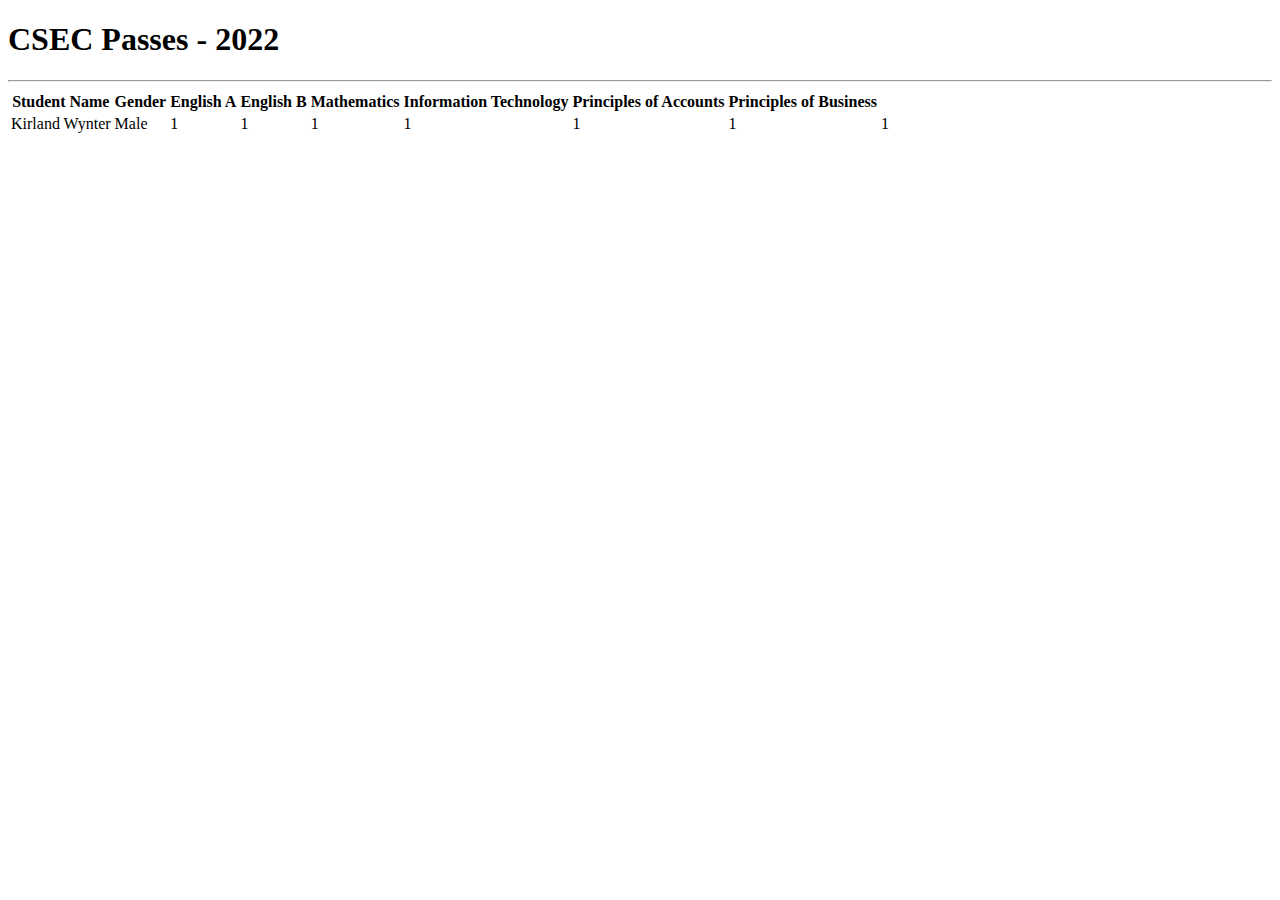
<file: CSEC/index.html>
<!DOCTYPE html>
<html lang="en">
<head>
    <meta charset="UTF-8">
    <meta http-equiv="X-UA-Compatible" content="IE=edge">
    <meta name="viewport" content="width=device-width, initial-scale=1.0">
    <title>CSEC Passes</title>
</head>
<body>
    <h1>CSEC Passes - 2022</h1>
    <!-- horizontal line -->
    <hr>
    <table>
        <thead>
            <th>Student Name</th>
            <th>Gender</th>
            <th>English A</th>
            <th>English B</th>
            <th>Mathematics</th>
            <th>Information Technology</th>
            <th>Principles of Accounts</th>
            <th>Principles of Business</th>
        </thead>
        <tr>
            <td>Kirland Wynter</td>
            <td>Male</td>
            <td>1</td>
            <td>1</td>
            <td>1</td>
            <td>1</td>
            <td>1</td>
            <td>1</td>
            <td>1</td>
        </tr>
    </table>
</body>
</html>
</file>
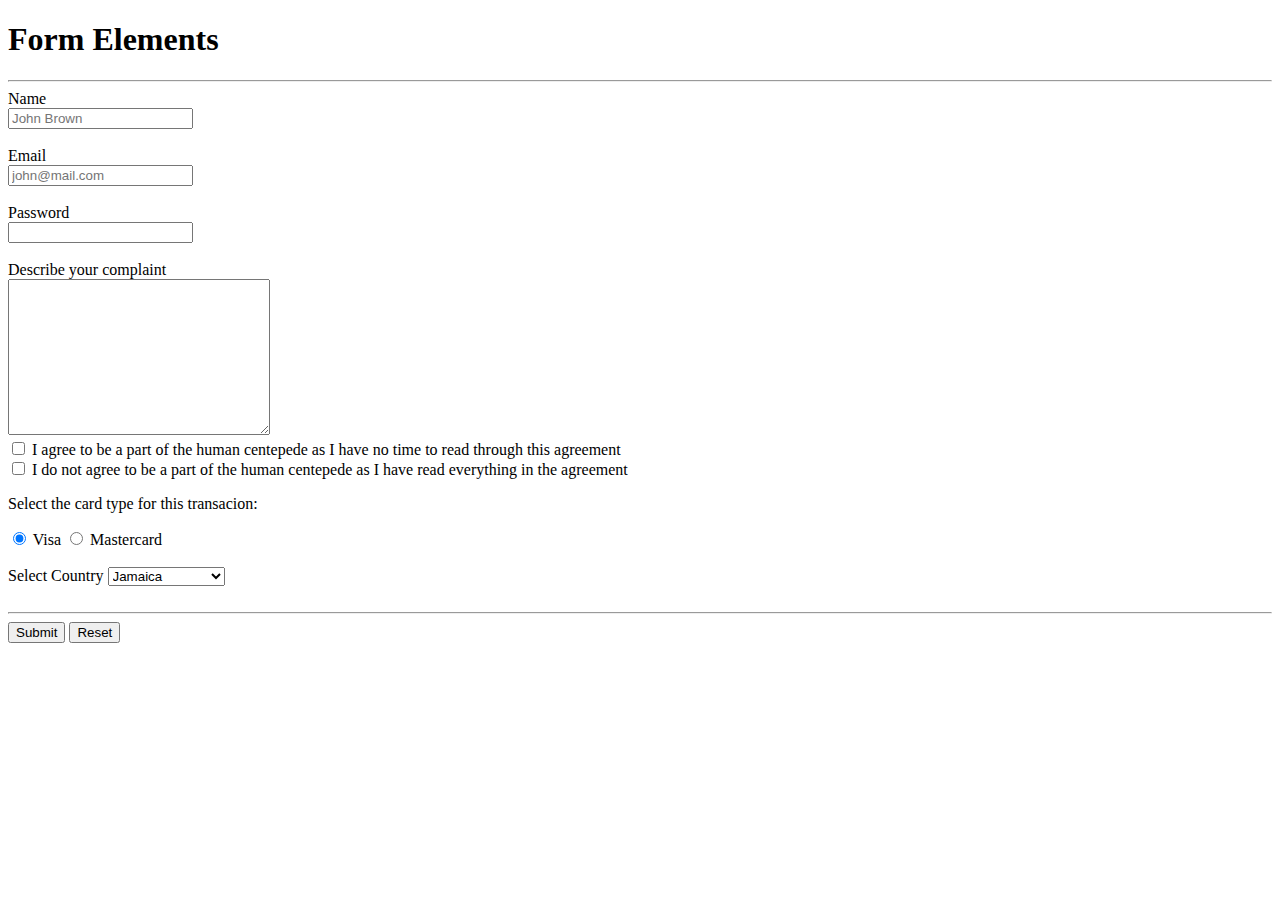
<file: FORM/index.html>
<!DOCTYPE html>
<html lang="en">
<head>
    <meta charset="UTF-8">
    <meta http-equiv="X-UA-Compatible" content="IE=edge">
    <meta name="viewport" content="width=device-width, initial-scale=1.0">
    <title>HTML Form</title>
</head>
<body>
    <h1>Form Elements</h1>
    <hr>
    <!-- form element containing children form elements -->
    <form>
        <label for="">Name</label>
        <!-- input for text/character information -->
        <!-- type attribute specifies what data can be entered -->
        <!-- place holder attribute puts text to help user 
            complete the form element -->
        <br>
        <input type="text" placeholder="John Brown">
        <br><br>
        <label for="">Email</label>
        <br>
        <input type="text" placeholder="john@mail.com">
        <br><br>
        <label for="">Password</label>
        <br>
        <input type="text">
        <br><br>
        <!-- text area -->
        <label for="">Describe your complaint</label>
        <br>
        <textarea cols="30" rows="10"></textarea>
        <br>
        <!-- checkbox -->
        <input type="checkbox">
        <label for="">I agree to be a part of the human centepede 
            as I have no time to read through this agreement</label>
            <br>
        <input type="checkbox">
        <label for="">I do not agree to be a part of the human centepede
            as I have read everything in the agreement</label>
        <!-- radio button -->
        <br>
        <p>Select the card type for this transacion:</p>
        <input type="radio" name="card" value="visa" checked>
        <label for="">Visa</label>
        <input type="radio" name="card" value="mastercard">
        <label for="">Mastercard</label>
        <br>
        <br>
        <!-- select element -->
        <label for="">Select Country</label>
        <select>
            <option value="Jamaica" selected>Jamaica</option>
            <option value="United States">United States</option>
            <option value="United Kingdom">United Kingdom</option>
            <option value="Russia">Russia</option>
        </select>
        <br><br>
        <hr>
        <!-- two ways to make a button-->
        <input type="button" value="Submit">
        <button>Reset</button>


        


    </form>
</body>
</html>
</file>
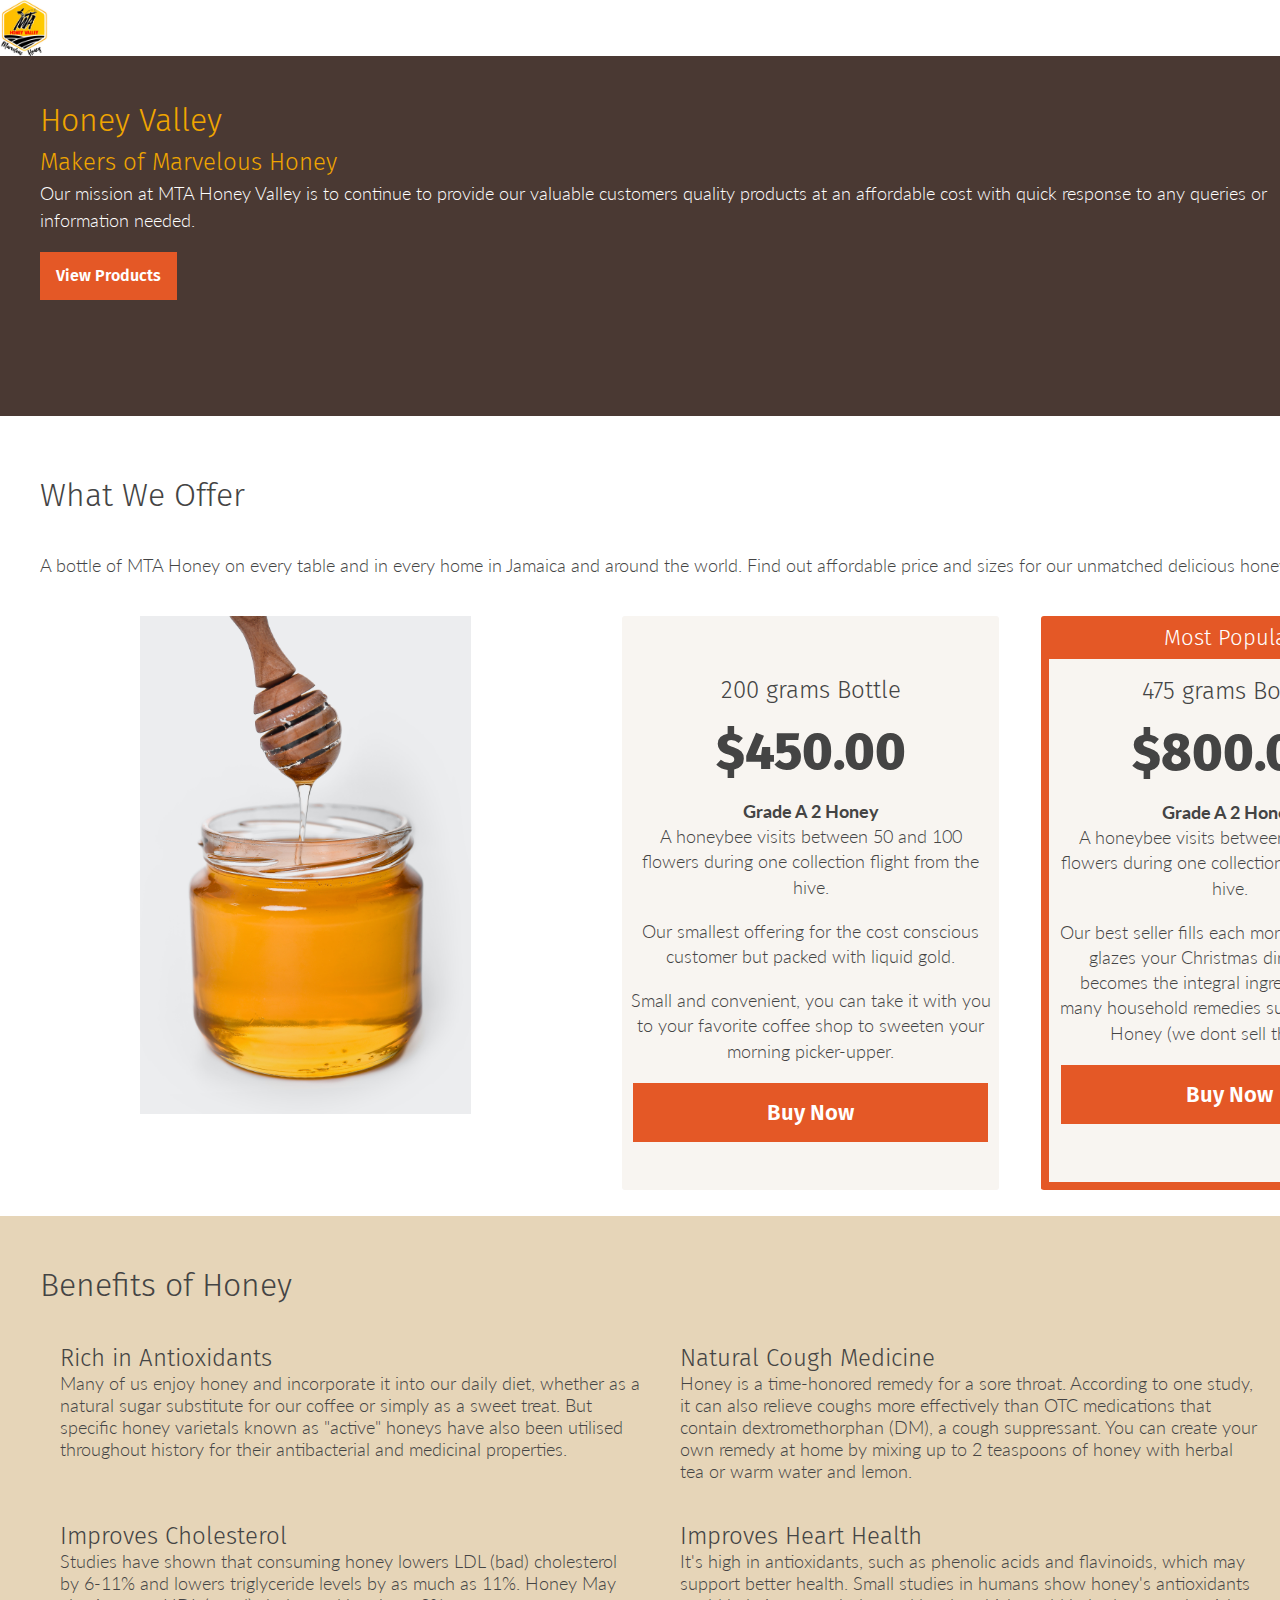
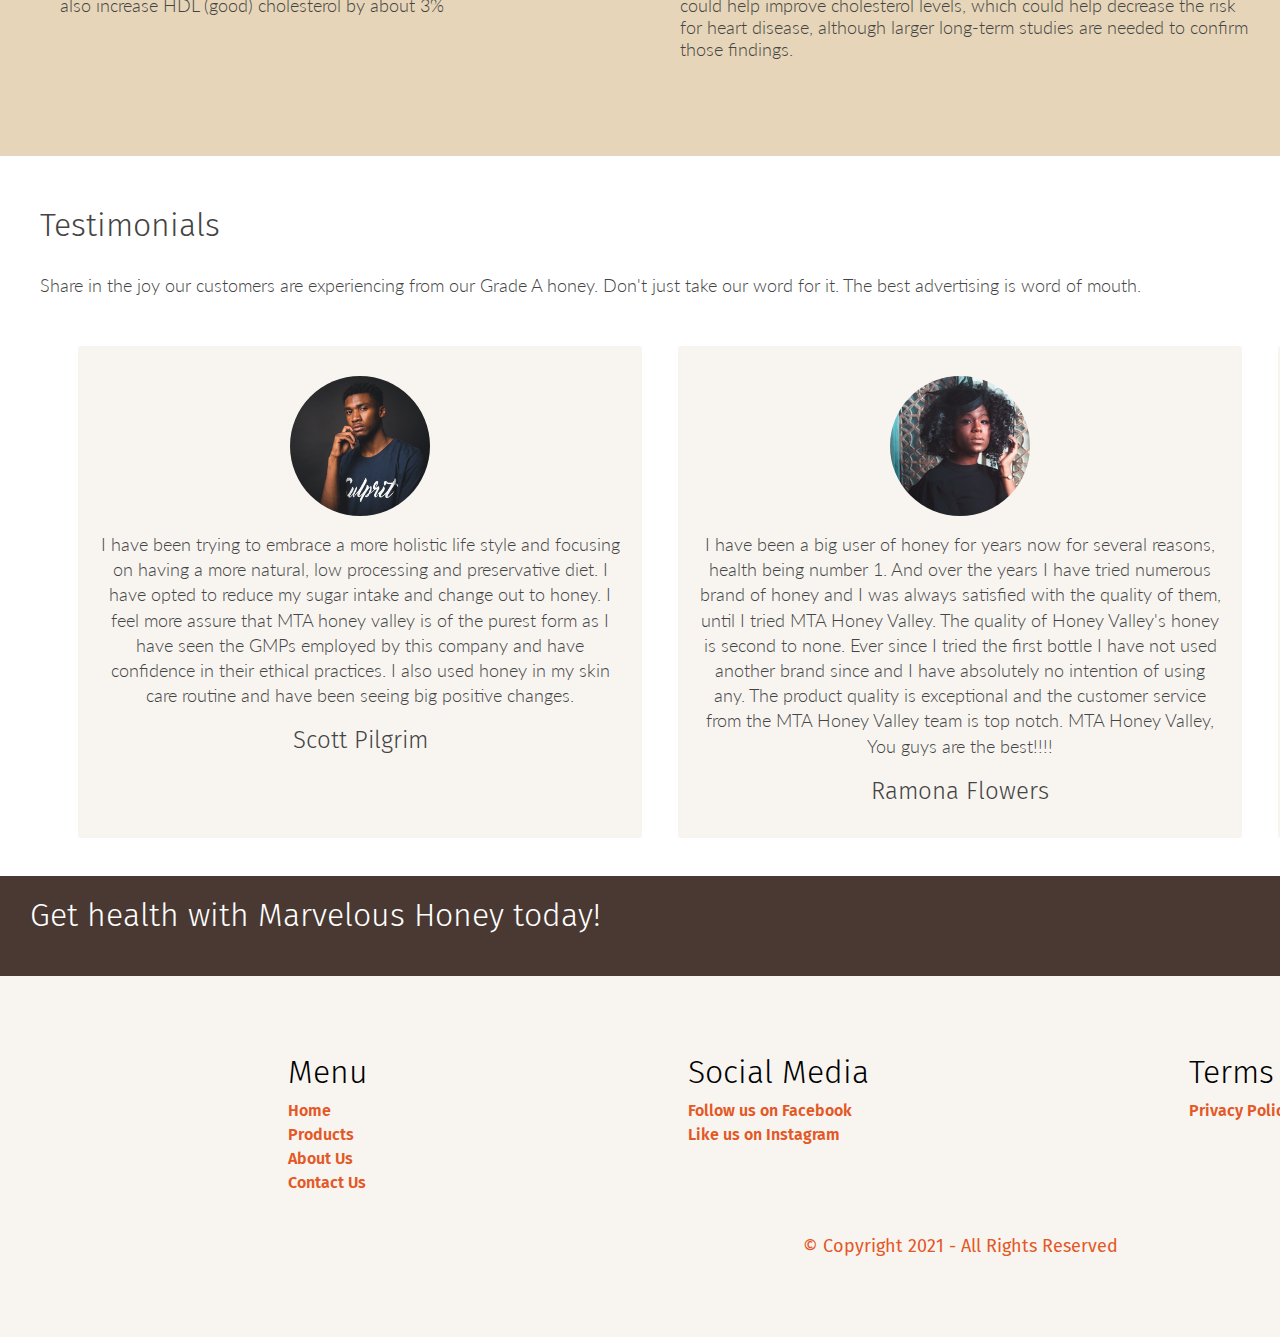
<file: REPLICATION/index.html>
<!DOCTYPE html>
<html lang="en">
<head>
    <meta charset="UTF-8">
    <meta http-equiv="X-UA-Compatible" content="IE=edge">
    <meta name="viewport" content="width=, initial-scale=1.0">
    <link rel="preconnect" href="https://fonts.googleapis.com">
    <link rel="preconnect" href="https://fonts.gstatic.com" crossorigin>
    <link href="https://fonts.googleapis.com/css2?family=Fira+Sans:wght@600;700;800&family=Lato:wght@300;400;700&display=swap" rel="stylesheet">    
    <link rel="stylesheet" href="main.css">
    <link rel="stylesheet" href="https://cdnjs.cloudflare.com/ajax/libs/font-awesome/6.1.1/css/all.min.css" integrity="sha512-KfkfwYDsLkIlwQp6LFnl8zNdLGxu9YAA1QvwINks4PhcElQSvqcyVLLD9aMhXd13uQjoXtEKNosOWaZqXgel0g==" crossorigin="anonymous" referrerpolicy="no-referrer" />
    <title>Honey Valley</title>
</head>
<body>
    <div class="container">
        <div class="top-nav">
            <a href="index.html"><img src="img/logo.png" class="logo"></a>
            <nav>
                <ul>
                    <li><a href="" class="off">Home</a></li>
                    <li><a href="" class="active">Products</a></li>
                    <li><a href="" class="off">About Us</a></li>
                    <li><a href="" class="off">Contact Us</a></li>
                    <li><a href="" class="off">Cart (0)</a></li>
                </ul>
            </nav>
        </div>
        <div class="heading-section">
            <div class="headtext">
            <h1>Honey Valley</h1>
            <h2>Makers of Marvelous Honey</h2>
            <p>Our mission at MTA Honey Valley is to continue to provide our valuable customers quality products at an affordable cost with quick response to any queries or information needed.</p>
            <a href="products" class="btn">View Products</a>
            </div>
            <img src="img/intro.jpg" alt="intro">
        </div>
        <div class="products-section">
            <div class="offer">
            <h1>What We Offer</h1>
            <p>A bottle of MTA Honey on every table and in every home in Jamaica and around the world. Find out affordable price and sizes for our unmatched delicious honey.</p>
            </div>            
            <div class="bestseller">
                <div class="picture">
                <img src="img/product.jpg" alt="honey">
                </div>
                <div class="sellers">
                <div class="best">
                    <h2>200 grams Bottle</h2>
                    <h1>$450.00</h1>
                    <p class="bold">Grade A 2 Honey</p>
                    <p>A honeybee visits between 50 and 100 flowers during one collection flight from the hive.</p>
                    <br>
                    <p>Our smallest offering for the cost conscious customer but packed with liquid gold.</p>
                    <br>
                    <p>Small and convenient, you can take it with you to your favorite coffee shop to sweeten your morning picker-upper.</p>
                    <br>
                    <a href="" class="btn2">Buy Now</a>
                </div>
                <div class="most">
                    <h2 class="btn3">Most Popular</h2>
                    <div class="best2">
                <h2>475 grams Bottle</h2>
                    <h1>$800.00</h1>
                    <p class="bold">Grade A 2 Honey</p>
                    <p>A honeybee visits between 50 and 100 flowers during one collection flight from the hive.</p>
                    <br>
                    <p>Our best seller fills each morning cup of tea, glazes your Christmas dinner ham or becomes the integral ingredient in your many household remedies such as Lime and Honey (we dont sell the limes).</p>
                    <br>
                    <a href=""class="btn2">Buy Now</a>
                    </div>
                    </div>
                <div class="best">
                    <h2>750 grams Bottle</h2>
                    <h1>$1500.00</h1>
                    <p class="bold">Grade A 2 Honey</p>
                    <p>A honeybee visits between 50 and 100 flowers during one collection flight from the hive.</p>
                    <br>
                    <p>Gift this bottle to family and friends travelling and can't get their hands on our liquid gold. They will love you for giving them the opportunity to taste our honey anywhere they go.</p>
                    <br>
                    <a href="" class="btn2">Buy Now</a>
                </div>
                </div>
            </div>
        </div>
        <div class="benefits-section">
            <h1>Benefits of Honey</h1>
            <div class="benefits">
                <div class="benefit">
                    <h2>Rich in Antioxidants</h2>
                    <p>Many of us enjoy honey and incorporate it into our daily diet, whether as a natural sugar substitute for our coffee or simply as a sweet treat. But specific honey varietals known as "active" honeys have also been utilised throughout history for their antibacterial and medicinal properties.</p>
                </div>
                <div class="benefit">
                    <h2>Natural Cough Medicine</h2>
                    <p>Honey is a time-honored remedy for a sore throat. According to one study, it can also relieve coughs more effectively than OTC medications that contain dextromethorphan (DM), a cough suppressant. You can create your own remedy at home by mixing up to 2 teaspoons of honey with herbal tea or warm water and lemon.</p>
                </div>
                <div class="benefit">
                    <h2>Lowers Blood Pressure</h2>
                    <p>Blood pressure is an important risk factor for heart disease, and honey may help lower it. This is because it contains antioxidant compounds that have been linked to lower blood pressure. Studies in both rats and humans have shown modest reductions in blood pressure from consuming honey.</p>
                </div>
                <div class="benefit">
                    <h2>Improves Cholesterol</h2>
                    <p>Studies have shown that consuming honey lowers LDL (bad) cholesterol by 6-11% and lowers triglyceride levels by as much as 11%. Honey May also increase HDL (good) cholesterol by about 3%</p>
                </div>
                <div class="benefit">
                    <h2>Improves Heart Health</h2>
                    <p>It's high in antioxidants, such as phenolic acids and flavinoids, which may support better health. Small studies in humans show honey's antioxidants could help improve cholesterol levels, which could help decrease the risk for heart disease, although larger long-term studies are needed to confirm those findings.</p>
                </div>
                <div class="benefit">
                    <h2>Antibacterial Properties</h2>
                    <p>Honey contains hydrogen peroxide, which may account for some of its antibacterial properties. It also has a high sugar content, which can help stop the growth of certain bacteria. Additionally, honey has a low pH level. This works to pull moisture away from bacteria, causing the bacteria to get dehydrated and die off.</p>
                </div>
            </div>
        </div>
      <div class="testimonial-section">
            <h1>Testimonials</h1>
            <p>Share in the joy our customers are experiencing from our Grade A honey. Don't just take our word for it. The best advertising is word of mouth.</p>
            <div class="testimonials">
                <div class="test">
                    <img src="img/headshot-1.jpg" alt="test1">
                    <p>I have been trying to embrace a more holistic life style and focusing on having a more natural, low processing and preservative diet. I have opted to reduce my sugar intake and change out to honey. I feel more assure that MTA honey valley is of the purest form as I have seen the GMPs employed by this company and have confidence in their ethical practices. I also used honey in my skin care routine and have been seeing big positive changes.</p>
                    <h2>Scott Pilgrim</h2>
                </div>
                <div class="test">
                    <img src="img/headshot-2.jpg" alt="test2">
                    <p>I have been a big user of honey for years now for several reasons, health being number 1. And over the years I have tried numerous brand of honey and I was always satisfied with the quality of them, until I tried MTA Honey Valley. The quality of Honey Valley's honey is second to none. Ever since I tried the first bottle I have not used another brand since and I have absolutely no intention of using any. The product quality is exceptional and the customer service from the MTA Honey Valley team is top notch. MTA Honey Valley, You guys are the best!!!!</p>
                    <h2>Ramona Flowers</h2>
                </div>
                <div class="test">
                    <img src="img/headshot-3.jpg" alt="test 3">
                    <p>MTA honey is natural sweet and delicious. I work away from Jamaica and for the last five years I always bring with me a bottle which I put pegs of garlic into and used to boost my immune system.</p>
                    <h2>Natalie Adams</h2>
                </div>
            </div>
      </div>
      <div class="purchasebar">
          <h1>Get health with Marvelous Honey today!</h1>
           <a href="" class="btn4">Purchase a Bottle Now</a>
      </div>
    <div class="footer-section">
        <!-- <div class="nav"> -->
            <nav>
                <div class="foot-menu"><h1>Menu</h1>
                <ul>
                    <li><a href="">Home</a></li>
                    <li><a href="">Products</a></li>
                    <li><a href="">About Us</a></li>
                    <li><a href="">Contact Us</a></li>
                </ul>
            </div>
                <div class="foot-social"><h1>Social Media</h1>
                <ul>
                    <li><a href=""><i class="fa-brands fa-facebook"></i> Follow us on Facebook</a></li>
                    <li><a href=""><i class="fa-brands fa-instagram"></i> Like us on Instagram</a></li>
                </ul></div>
                <div class="foot-policy">
                    <h1>Terms and Policy</h1>
                <ul>
                    <li><a href="">Privacy Policy</a></li>
                </ul></div>
            </nav>
            <p>&copy; Copyright 2021 - All Rights Reserved</p>
        </div>
    <!-- </div>   -->

    </div>
</body>
</html>
</file>
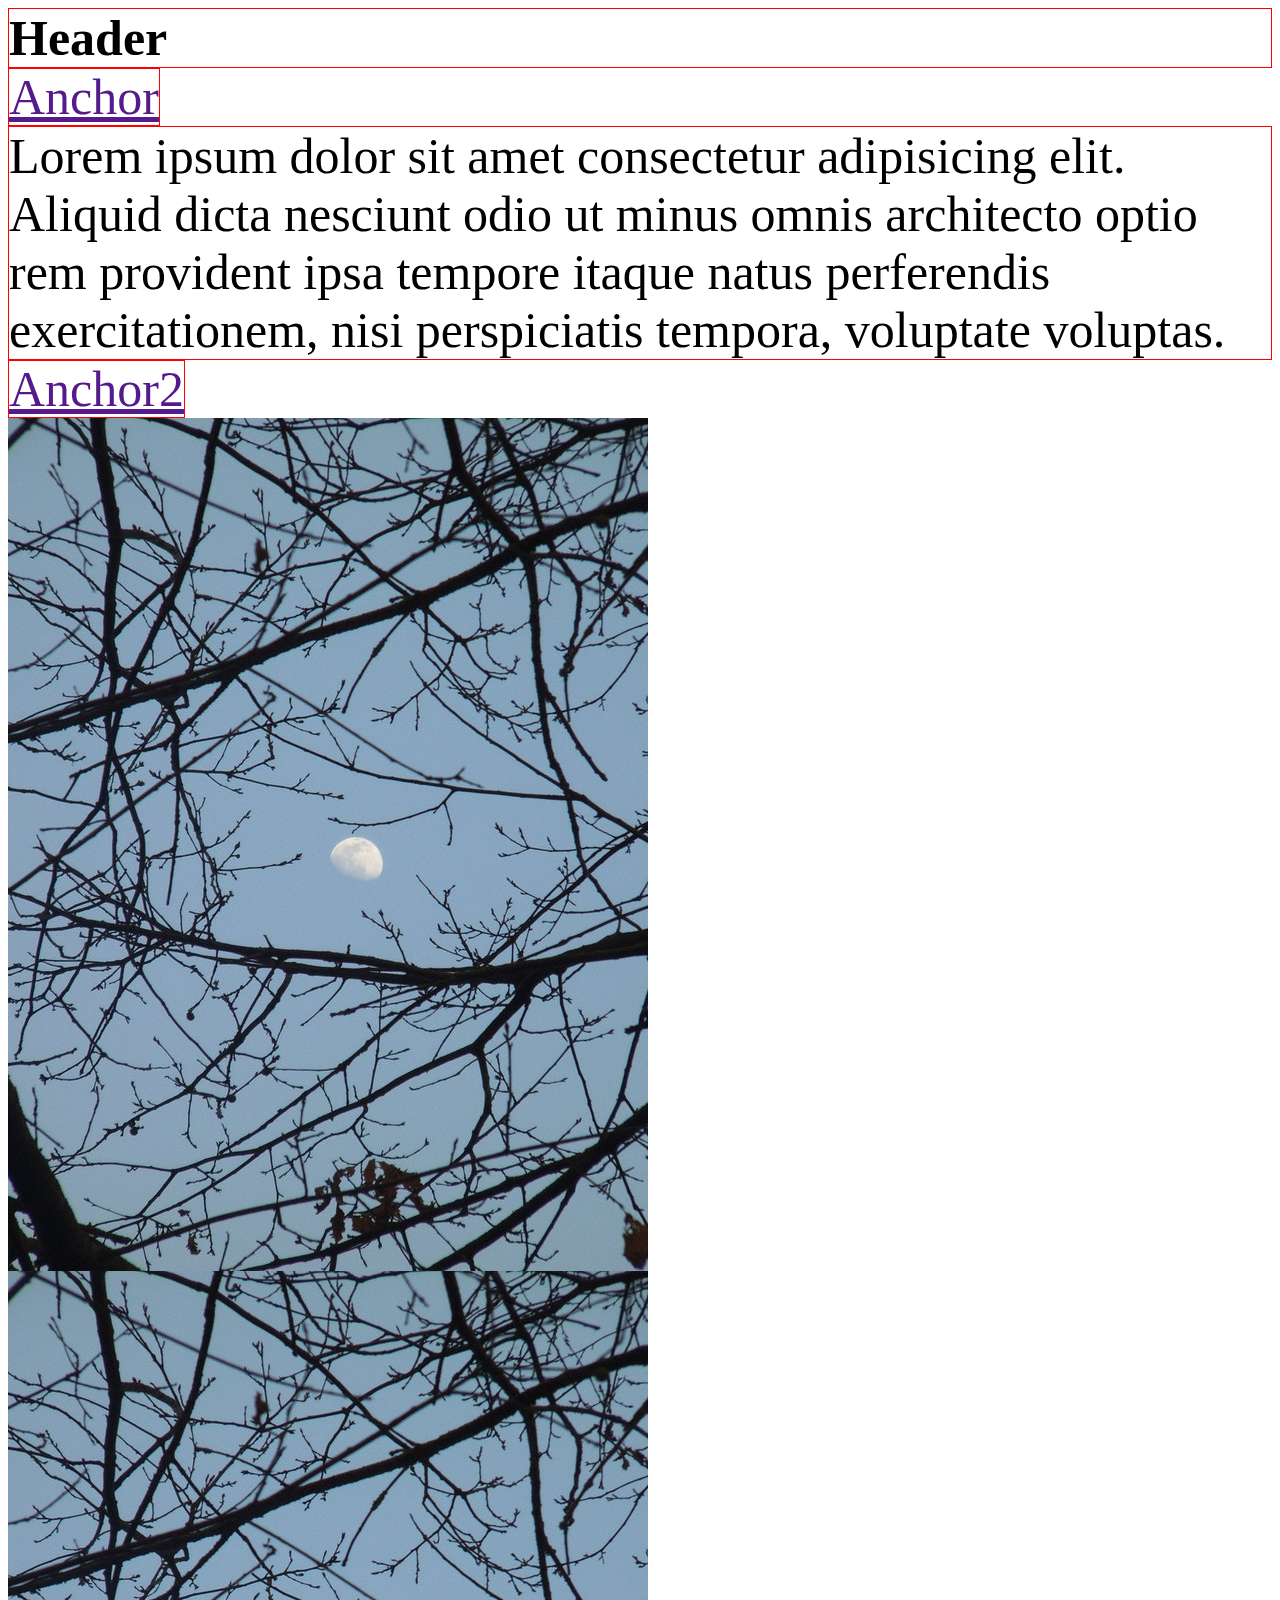
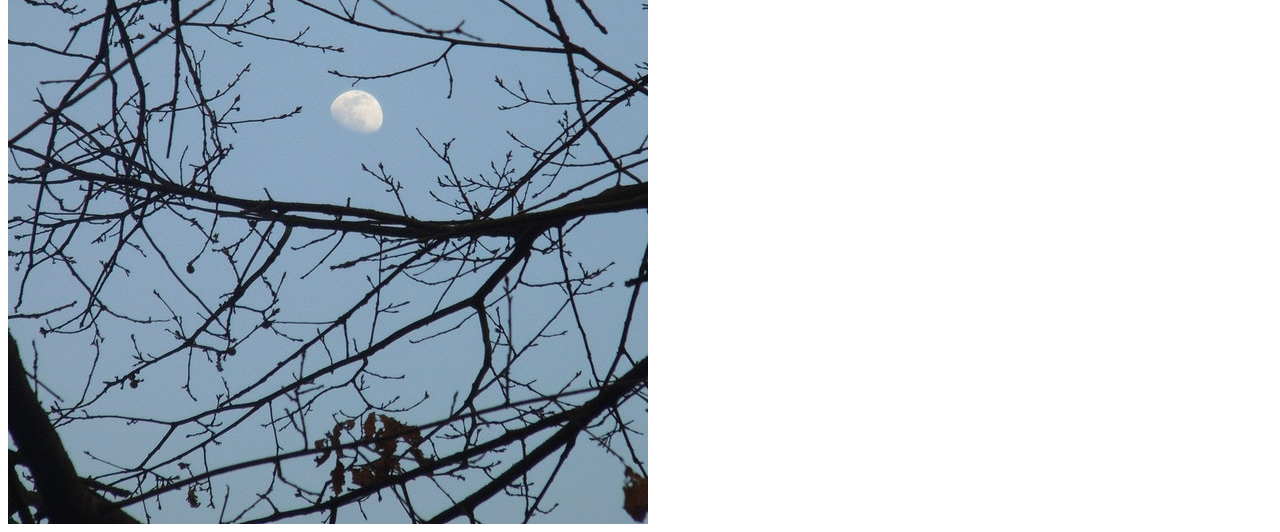
<file: WEEKFOUR/index.html>
<!DOCTYPE html>
<html lang="en">
<head>
    <meta charset="UTF-8">
    <meta http-equiv="X-UA-Compatible" content="IE=edge">
    <meta name="viewport" content="width=device-width, initial-scale=1.0">
    <link rel="stylesheet" href="main.css">
    <title>BOX MODEL</title>
</head>
<body>
    <h1>Header</h1>
    <a href="">Anchor</a>
    <p>Lorem ipsum dolor sit amet consectetur adipisicing elit. Aliquid dicta nesciunt odio ut minus omnis architecto optio rem provident ipsa tempore itaque natus perferendis exercitationem, nisi perspiciatis tempora, voluptate voluptas.</p>
    <a href="">Anchor2</a>
    <img src="2.jpg" alt="image">
    <img src="2.jpg" alt="image">
</body>
</html>
</file>
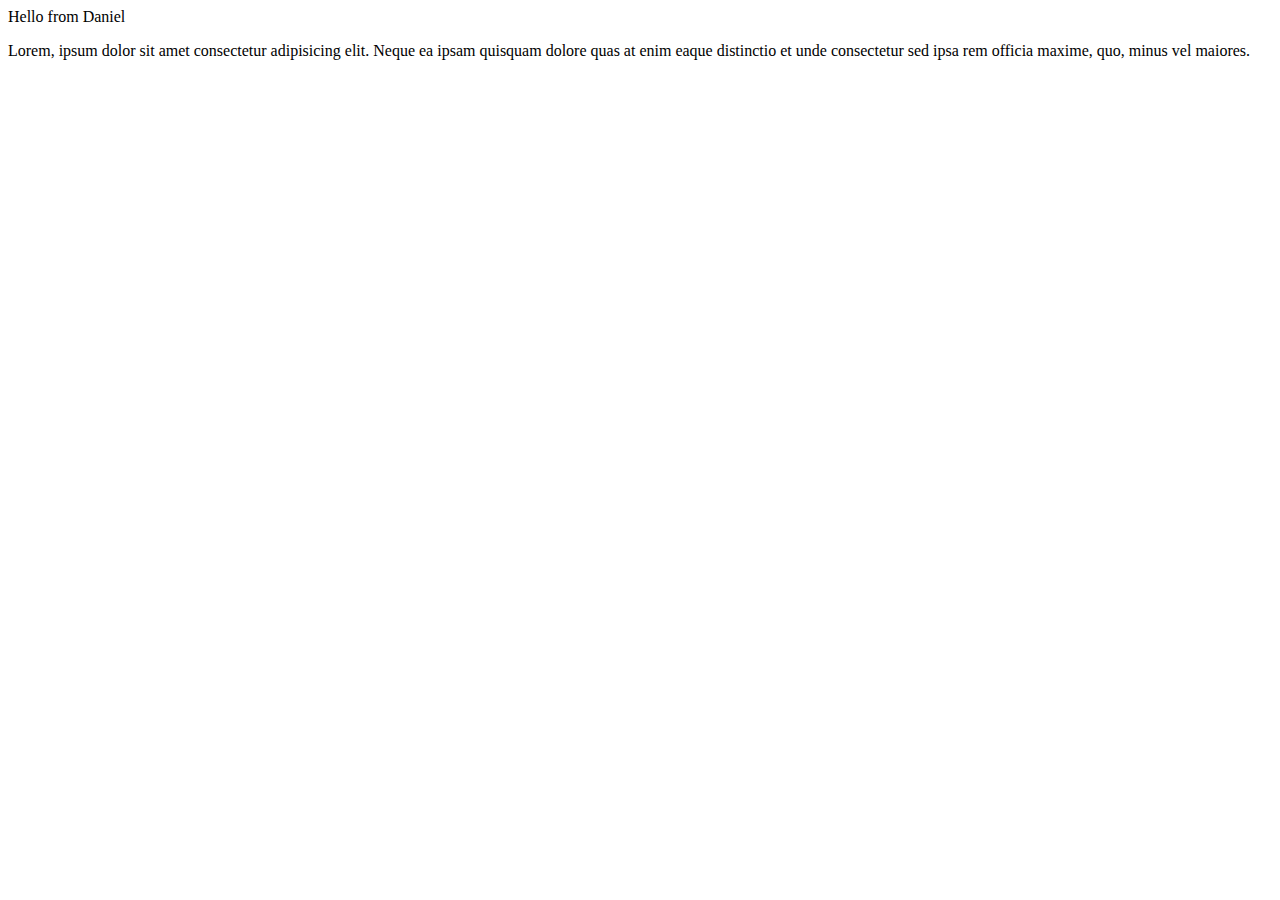
<file: WEEKONE/index.html>
<!DOCTYPE html>
<html lang="en">
<head>
    <meta charset="UTF-8">
    <meta http-equiv="X-UA-Compatible" content="IE=edge">
    <meta name="viewport" content="width=device-width, initial-scale=1.0">
    <!-- this is a comment -->
    <title>My First Website</title>
</head>
<body>
    Hello from Daniel
    <p>Lorem, ipsum dolor sit amet consectetur adipisicing elit. Neque ea ipsam quisquam dolore quas at enim eaque distinctio et unde consectetur sed ipsa rem officia maxime, quo, minus vel maiores.</p>
    <!-- this is a comment -->
</body>
</html>
</file>
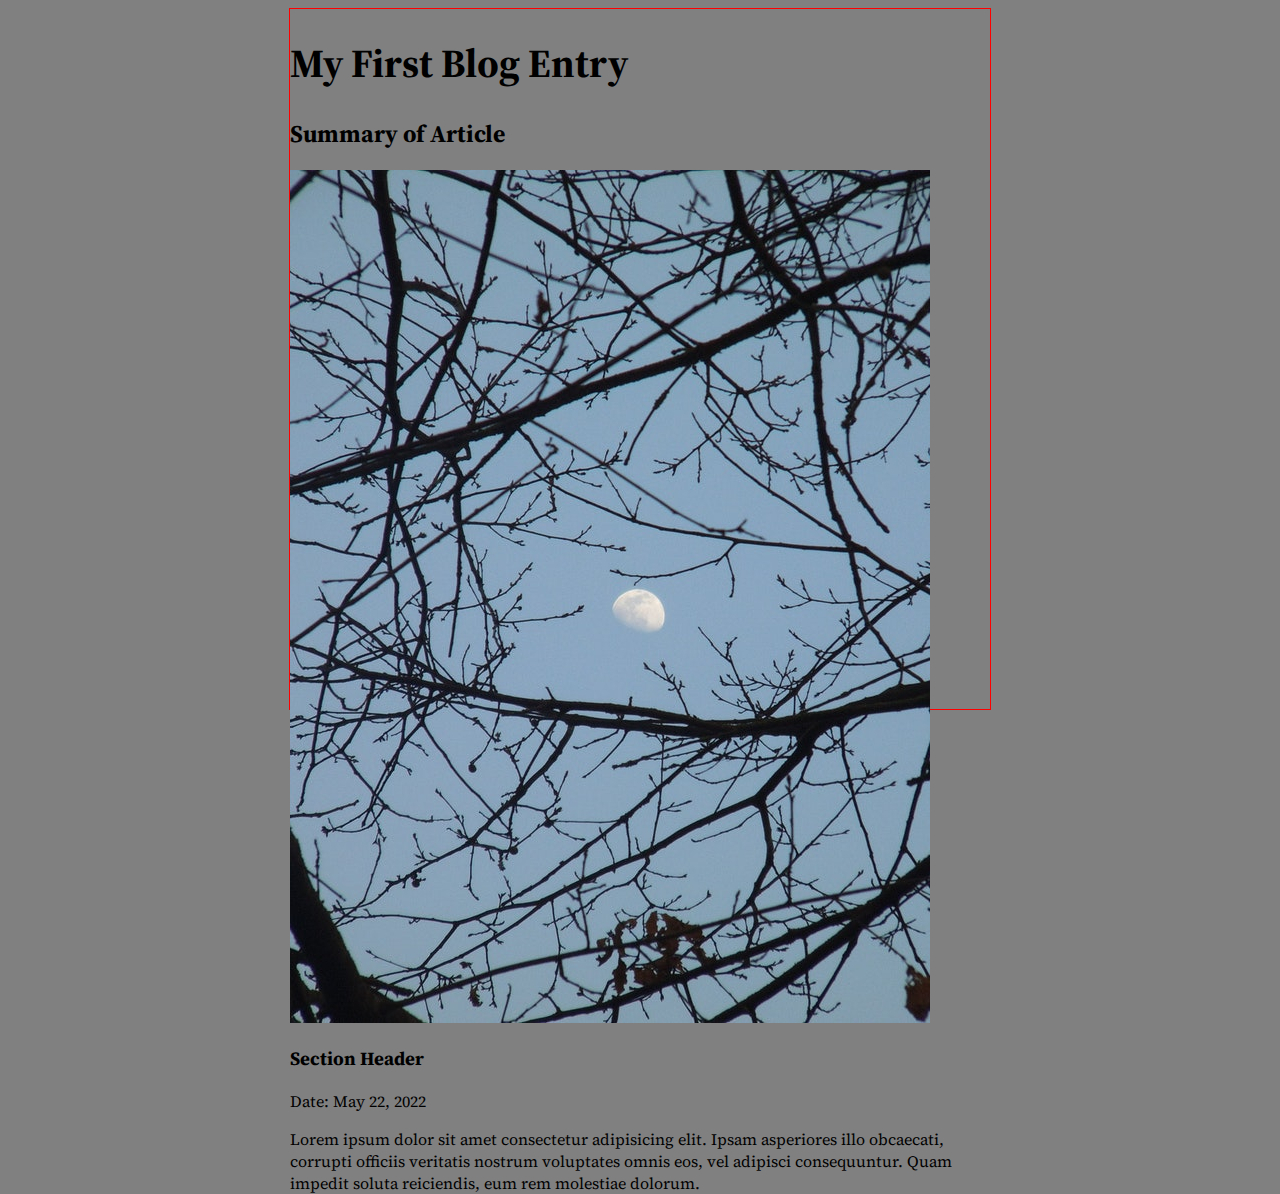
<file: WEEKTWO/index.html>
<!DOCTYPE html>
<html lang="en">
<head>
    <meta charset="UTF-8">
    <meta http-equiv="X-UA-Compatible" content="IE=edge">
    <meta name="viewport" content="width=device-width, initial-scale=1.0">
    <title>Blog Site</title>
    <link rel="preconnect" href="https://fonts.googleapis.com">
    <link rel="preconnect" href="https://fonts.gstatic.com" crossorigin>
    <link href="https://fonts.googleapis.com/css2?family=Source+Serif+Pro&display=swap" rel="stylesheet">
    <link rel="stylesheet" href="https://cdnjs.cloudflare.com/ajax/libs/font-awesome/6.1.1/css/all.min.css" integrity="sha512-KfkfwYDsLkIlwQp6LFnl8zNdLGxu9YAA1QvwINks4PhcElQSvqcyVLLD9aMhXd13uQjoXtEKNosOWaZqXgel0g==" crossorigin="anonymous" referrerpolicy="no-referrer" />
    <!-- link CSS file to HTML file. -->
    <!-- Link tag establishes a connection between an HTML file and a CSS file. -->
<link rel="stylesheet" href="main.css">
<!-- Brackets -->
<!-- () - parenthesis -->
<!-- {} - curly brace/brackets -->
<!-- [] - square bracket -->

</head>
<body>
    <div>
        <h1>My First Blog Entry</h1>
        <h2>Summary of Article</h2>
        <img src="2.jpg" alt="image">
        <h3>Section Header</h3>
        <p>Date: May 22, 2022 <i class="fa-solid fa-calendar"></i></p>
        <p><a href="https://jm.linkedin.com/in/daniel-sweetland-301734201"><i class="fa-brands fa-linkedin"></i></a></p>
        <!-- <P><a href="https://jm.linkedin.com/in/daniel-sweetland-301734201" target="_blank">linkedin</a></P> -->
        <p>Lorem ipsum dolor sit amet consectetur adipisicing elit. Ipsam asperiores illo obcaecati, corrupti officiis veritatis nostrum voluptates omnis eos, vel adipisci consequuntur. Quam impedit soluta reiciendis, eum rem molestiae dolorum.</p>
    </div>
    
</body>
</html>
</file>
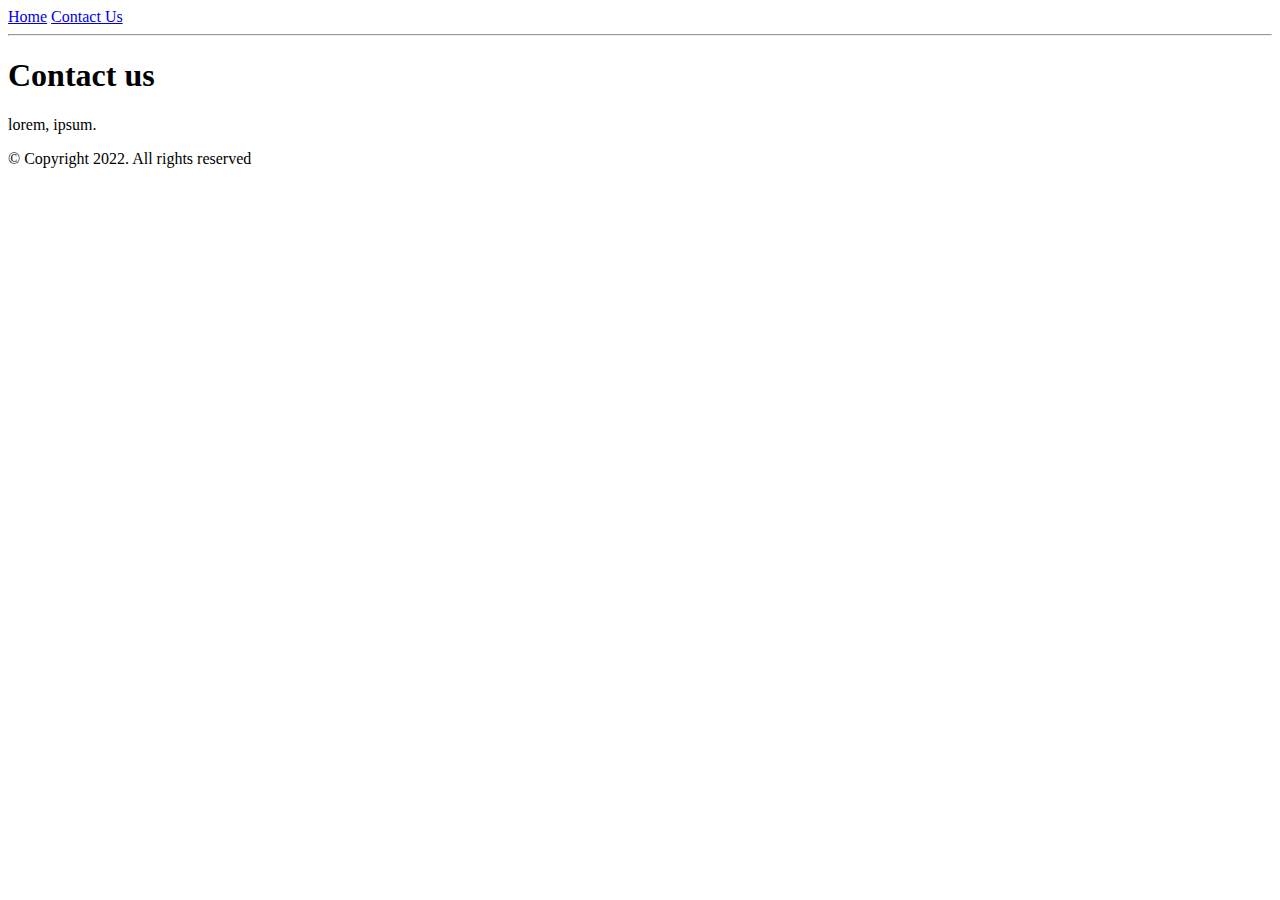
<file: ANCHOR/contact.html>
<!DOCTYPE html>
<html lang="en">
<head>
    <meta charset="UTF-8">
    <meta http-equiv="X-UA-Compatible" content="IE=edge">
    <meta name="viewport" content="width=device-width, initial-scale=1.0">
    <title>Contact us</title>
</head>
<body>
    <a href="home.html">Home</a>
    <a href="contact.html">Contact Us</a>
    <hr>
    <h1>Contact us</h1>
    <p>lorem, ipsum.</p>
    <p>&copy; Copyright 2022. All rights reserved</p>
</body>
</html>
</file>
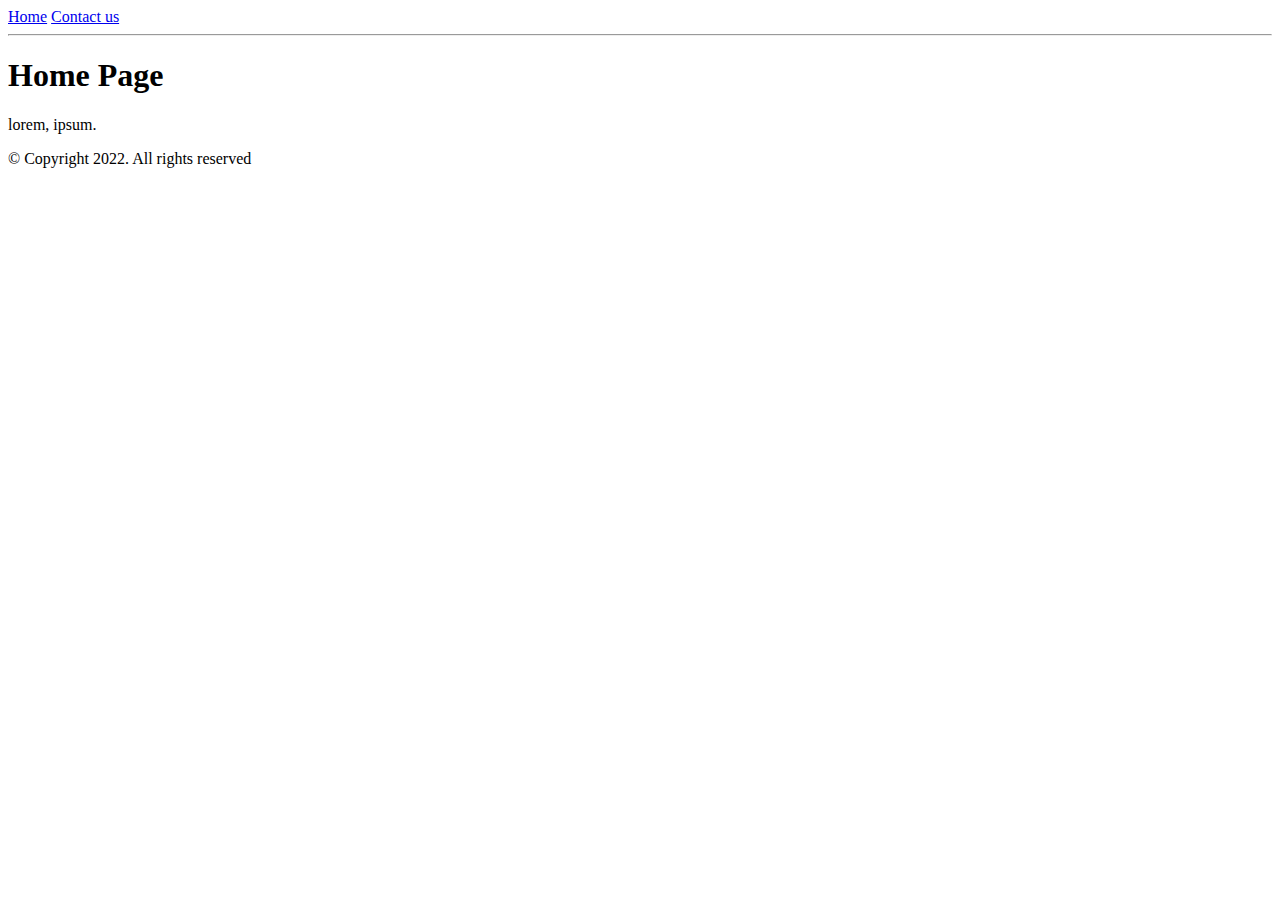
<file: ANCHOR/home.html>
<!DOCTYPE html>
<html lang="en">
<head>
    <meta charset="UTF-8">
    <meta http-equiv="X-UA-Compatible" content="IE=edge">
    <meta name="viewport" content="width=device-width, initial-scale=1.0">
    <title>Home Page</title>
</head>
<body>
    <a href="home.html">Home</a>
    <a href="contact.html">Contact us</a>
    <hr>
    <h1>Home Page</h1>
    <p>lorem, ipsum.</p>
    <p>&copy; Copyright 2022. All rights reserved</p>
</body>
</html>
</file>
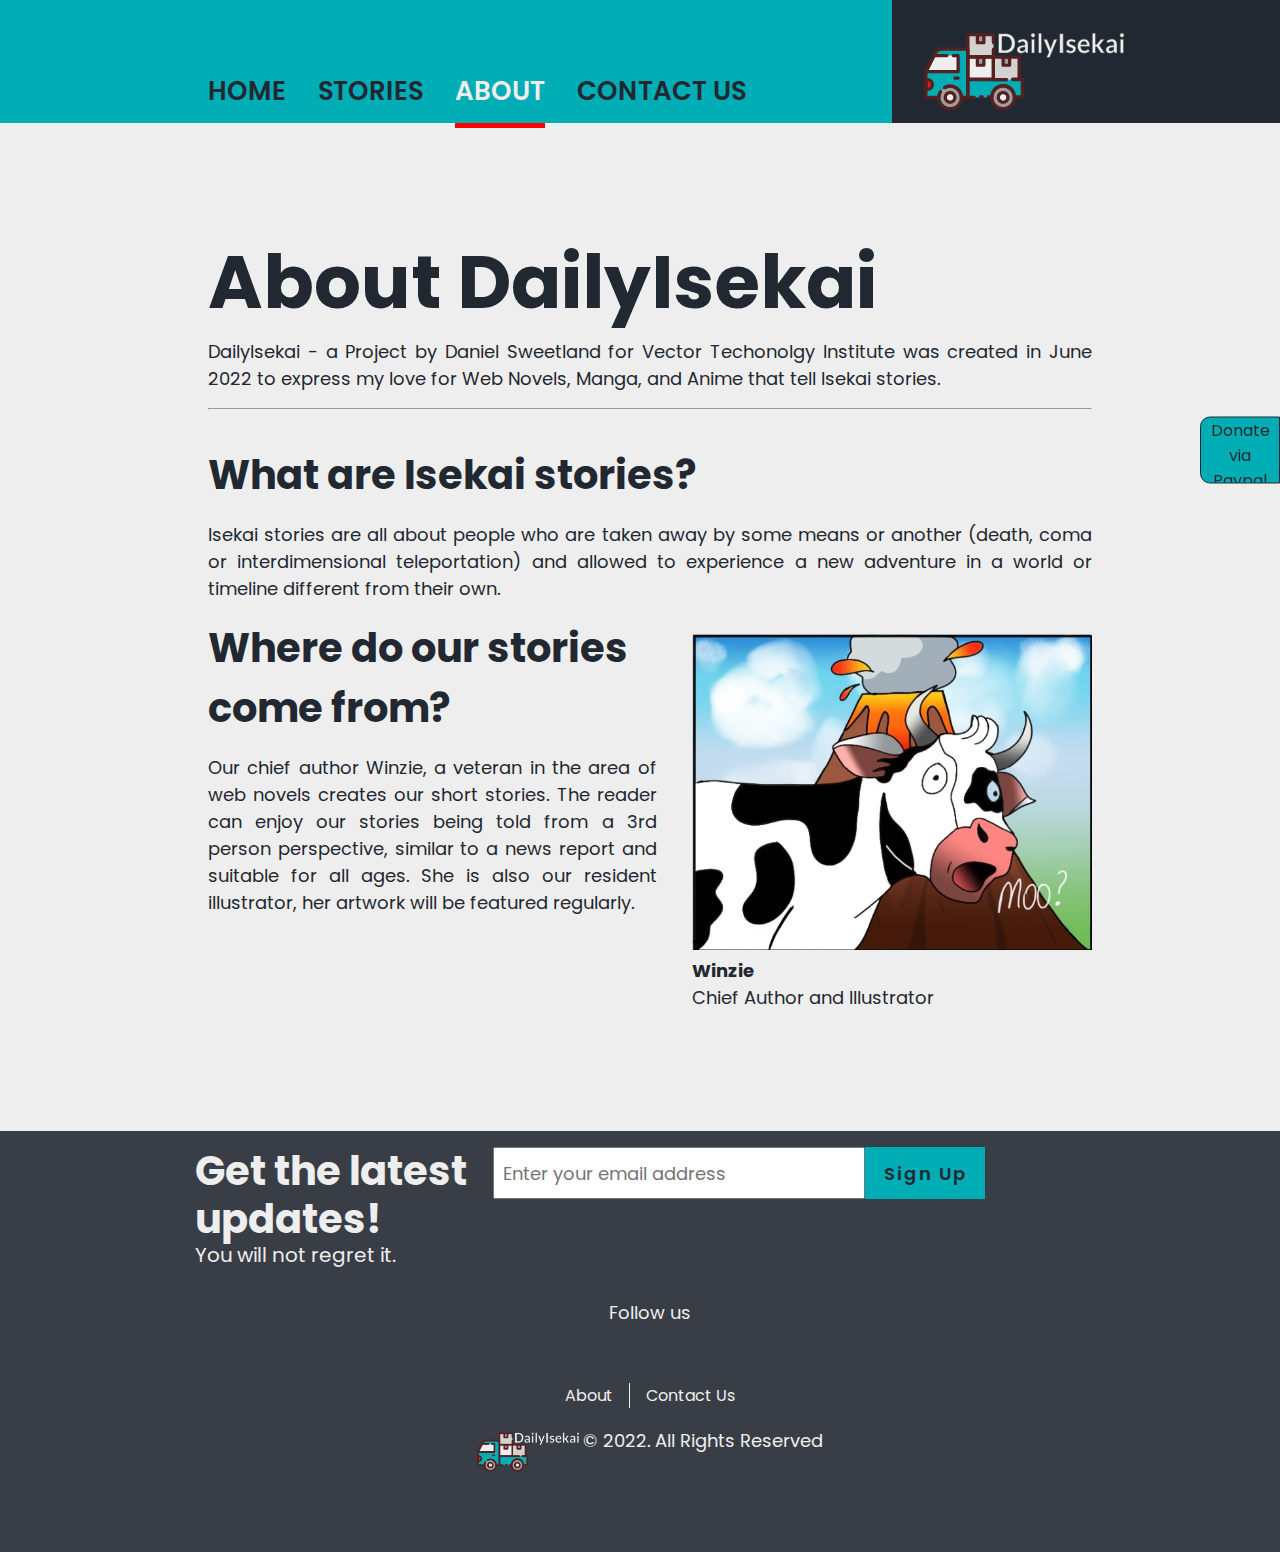
<file: DAILYISEKAI/about.html>
<!DOCTYPE html>
<html lang="en">
<head>
    <meta charset="UTF-8">
    <meta http-equiv="X-UA-Compatible" content="IE=edge">
    <meta name="viewport" content="width=device-width, initial-scale=1.0">
    <link rel="stylesheet" href="main.css">
    <link rel="stylesheet" href="https://cdnjs.cloudflare.com/ajax/libs/font-awesome/6.1.1/css/all.min.css" integrity="sha512-KfkfwYDsLkIlwQp6LFnl8zNdLGxu9YAA1QvwINks4PhcElQSvqcyVLLD9aMhXd13uQjoXtEKNosOWaZqXgel0g==" crossorigin="anonymous" referrerpolicy="no-referrer" />
    <link rel="preconnect" href="https://fonts.googleapis.com">
    <link rel="preconnect" href="https://fonts.gstatic.com" crossorigin>
    <link href="https://fonts.googleapis.com/css2?family=Poppins:wght@200;300;400;500;600;700;800&display=swap" rel="stylesheet">
    <title>DailyIsekai > About</title>
</head>
<body>
    <div class="dropdown">
        <nav>
            <ul>
                <li><a href="home.html">Home</a></li>
                <li><a href="#">Stories</a>
                    <ul>
                        <li><a href="ostrich.html">Evolution</a></li>
                        <li><a href="error.html">Race Day</a></li>
                    </ul>
                </li>
                <li><a href="about.html" class="active">About</a></li>
                <li><a href="contact.html">Contact Us</a></li>
            </ul>
        </nav>
        <a href="home.html" class="logo">
            <img src="img/logo1.png" alt="">
        </a>
    </div>
    <div class="do-button">
    <button class="donate"><i class="fa-brands fa-cc-paypal fa-4x"></i>Donate via Paypal</button>
    </div>
    <div class="about-section">
        <h1>About DailyIsekai</h1>
        <p>DailyIsekai - a Project by Daniel Sweetland for Vector Techonolgy Institute was created in June 2022 to express
            my love for Web Novels, Manga, and Anime that tell Isekai stories.
        </p>
        <hr>
        <div class="our-stories">
            <h2>What are Isekai stories?</h2>
            <p>Isekai stories are all about people who are taken away by some means or another (death, coma or interdimensional 
                teleportation) and allowed to experience a new adventure in a world or timeline different from their own.</p>
        </div>
        <div class="our-author">
            <div class="author-text">
            <h2>Where do our stories come from?</h2>
            <p>Our chief author Winzie, a veteran in the area of web novels creates our short stories. The reader can enjoy our 
                stories being told from a 3rd person perspective, similar to a news report and suitable for all ages. She is also 
                our resident illustrator, her artwork will be featured regularly.</p>
            </div>
            <div class="author-img"> 
            <img src="img/winzie.png" alt="winzie">
            <h3>Winzie</h3>
            <p>Chief Author and Illustrator</p>
            </div>
        </div>
    </div>
    <div class="footer-section">
        <div class="email-sub">
        <div class="email-note">
        <h2>Get the latest updates!</h2>
        <p>You will not regret it.</p>
        </div>
        <div class="email-signup">
        <input type="text" placeholder="Enter your email address">
        <button>Sign Up</button>
        </div>
        </div>
        <div class="social-section">
            <p>Follow us</p>
            <ul>
                <li><a href="discord"><i class="fa-brands fa-discord fa-2x"></i></a></li>
                <li><a href="discord"><i class="fa-brands fa-instagram fa-2x"></i></a></li>
                <li><a href="discord"><i class="fa-brands fa-facebook fa-2x"></i></a></li>
                <li><a href="discord"><i class="fa-brands fa-twitter fa-2x"></i></a></li>
            </ul>
            <ul class="footblock">
                <li><a href="about.html">About</a></li>
                <li><a href="contact.html">Contact Us</a></li>
            </ul>
        </div>
        <div class="copyrite-tag">
            <img src="img/logo2.png" alt="logo">
        <p>&copy 2022. All Rights Reserved</p>
        </div>
    </div>
</body>
</html>
</file>
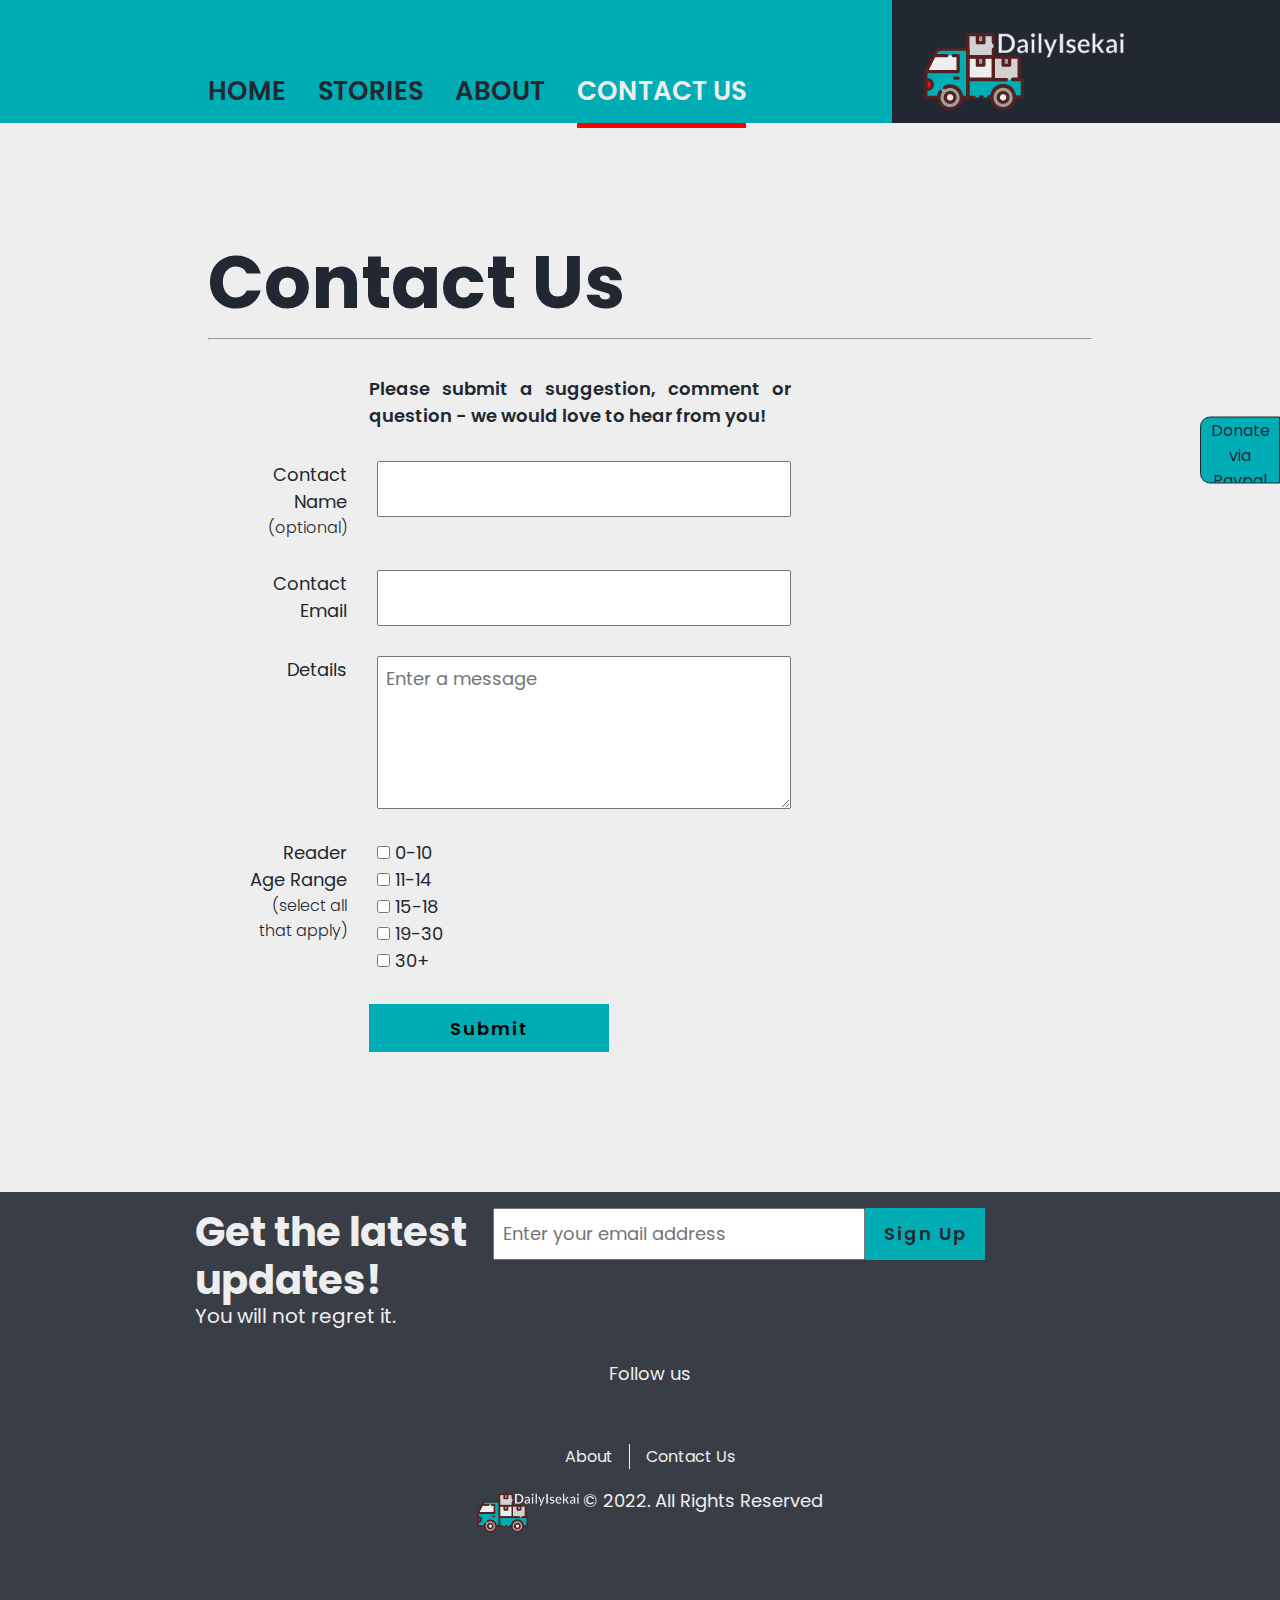
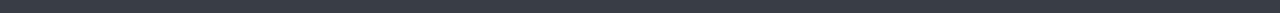
<file: DAILYISEKAI/contact.html>
<!DOCTYPE html>
<html lang="en">
<head>
    <meta charset="UTF-8">
    <meta http-equiv="X-UA-Compatible" content="IE=edge">
    <meta name="viewport" content="width=device-width, initial-scale=1.0">
    <link rel="stylesheet" href="main.css">
    <link rel="stylesheet" href="https://cdnjs.cloudflare.com/ajax/libs/font-awesome/6.1.1/css/all.min.css" integrity="sha512-KfkfwYDsLkIlwQp6LFnl8zNdLGxu9YAA1QvwINks4PhcElQSvqcyVLLD9aMhXd13uQjoXtEKNosOWaZqXgel0g==" crossorigin="anonymous" referrerpolicy="no-referrer" />
    <link rel="preconnect" href="https://fonts.googleapis.com">
    <link rel="preconnect" href="https://fonts.gstatic.com" crossorigin>
    <link href="https://fonts.googleapis.com/css2?family=Poppins:wght@200;300;400;500;600;700;800&display=swap" rel="stylesheet">
    <title>DailyIsekai > Contact Us</title>
</head>
<body>
    <div class="dropdown">
        <nav>
            <ul>
                <li><a href="home.html">Home</a></li>
                <li><a href="#">Stories</a>
                    <ul>
                        <li><a href="ostrich.html">Evolution</a></li>
                        <li><a href="error.html">Race Day</a></li>
                    </ul>
                </li>
                <li><a href="about.html">About</a></li>
                <li><a href="contact.html" class="active">Contact Us</a></li>
            </ul>
        </nav>
        <a href="home.html" class="logo">
            <img src="img/logo1.png" alt="">
        </a>
    </div>
    <div class="do-button">
    <button class="donate"><i class="fa-brands fa-cc-paypal fa-4x"></i>Donate via Paypal</button>
    </div>
    <div class="contact-us">
        <h1>Contact Us</h1>
        <hr>
        <div class="contact-form">
            <p>Please submit a suggestion, comment or question - we would love
                 to hear from you!
            </p>
            <form action="#">
                <div class="user-details">
                    <div class="input-box">
                        <label for="name" class="details">Contact Name
                            <span class="optional">(optional)</span>
                        </label>    
                        <input type="text" id="name" placeholder="" required>
                    </div>
                    <div class="input-box">
                        <label for="email" class="details">Contact Email</label>
                        <input type="text" id="email" placeholder="" required>
                    </div>
                    <div class="input-box">
                        <label for="details" class="details">Details</label>
                        <textarea name="comment" id="details" cols="45" rows="5" placeholder="Enter a message"></textarea>
                    </div>
                    <div class="input-checkbox">
                        <label for="#">Reader Age Range
                            <span>(select all that apply)</span>
                        </label>
                        <div class="reader-check">
                        <input type="checkbox" id="0-10" value=""><label for="0-10"> 0-10</label>
                        <br>
                        <input type="checkbox" id="11-14" value=""><label for="11-14"> 11-14</label>
                        <br>
                        <input type="checkbox" id="15-18" value=""><label for="15-18"> 15-18</label>
                        <br>
                        <input type="checkbox" id="19-30" value=""><label for="19-30"> 19-30</label>
                        <br>
                        <input type="checkbox" id="30+" value=""><label for="30+"> 30+</label>
                        </div>
                    </div>
                </div>
                <div class="submit-button">
                    <button>Submit</button>
                </div>
            </form>
        </div>
    </div>
    <div class="footer-section">
        <div class="email-sub">
        <div class="email-note">
        <h2>Get the latest updates!</h2>
        <p>You will not regret it.</p>
        </div>
        <div class="email-signup">
        <input type="text" placeholder="Enter your email address">
        <button>Sign Up</button>
        </div>
        </div>
        <div class="social-section">
            <p>Follow us</p>
            <ul>
                <li><a href="discord"><i class="fa-brands fa-discord fa-2x"></i></a></li>
                <li><a href="discord"><i class="fa-brands fa-instagram fa-2x"></i></a></li>
                <li><a href="discord"><i class="fa-brands fa-facebook fa-2x"></i></a></li>
                <li><a href="discord"><i class="fa-brands fa-twitter fa-2x"></i></a></li>
            </ul>
            <ul class="footblock">
                <li><a href="about.html">About</a></li>
                <li><a href="contact.html">Contact Us</a></li>
            </ul>
        </div>
        <div class="copyrite-tag">
            <img src="img/logo2.png" alt="logo">
        <p>&copy 2022. All Rights Reserved</p>
        </div>
    </div>
</body>
</html>
</file>
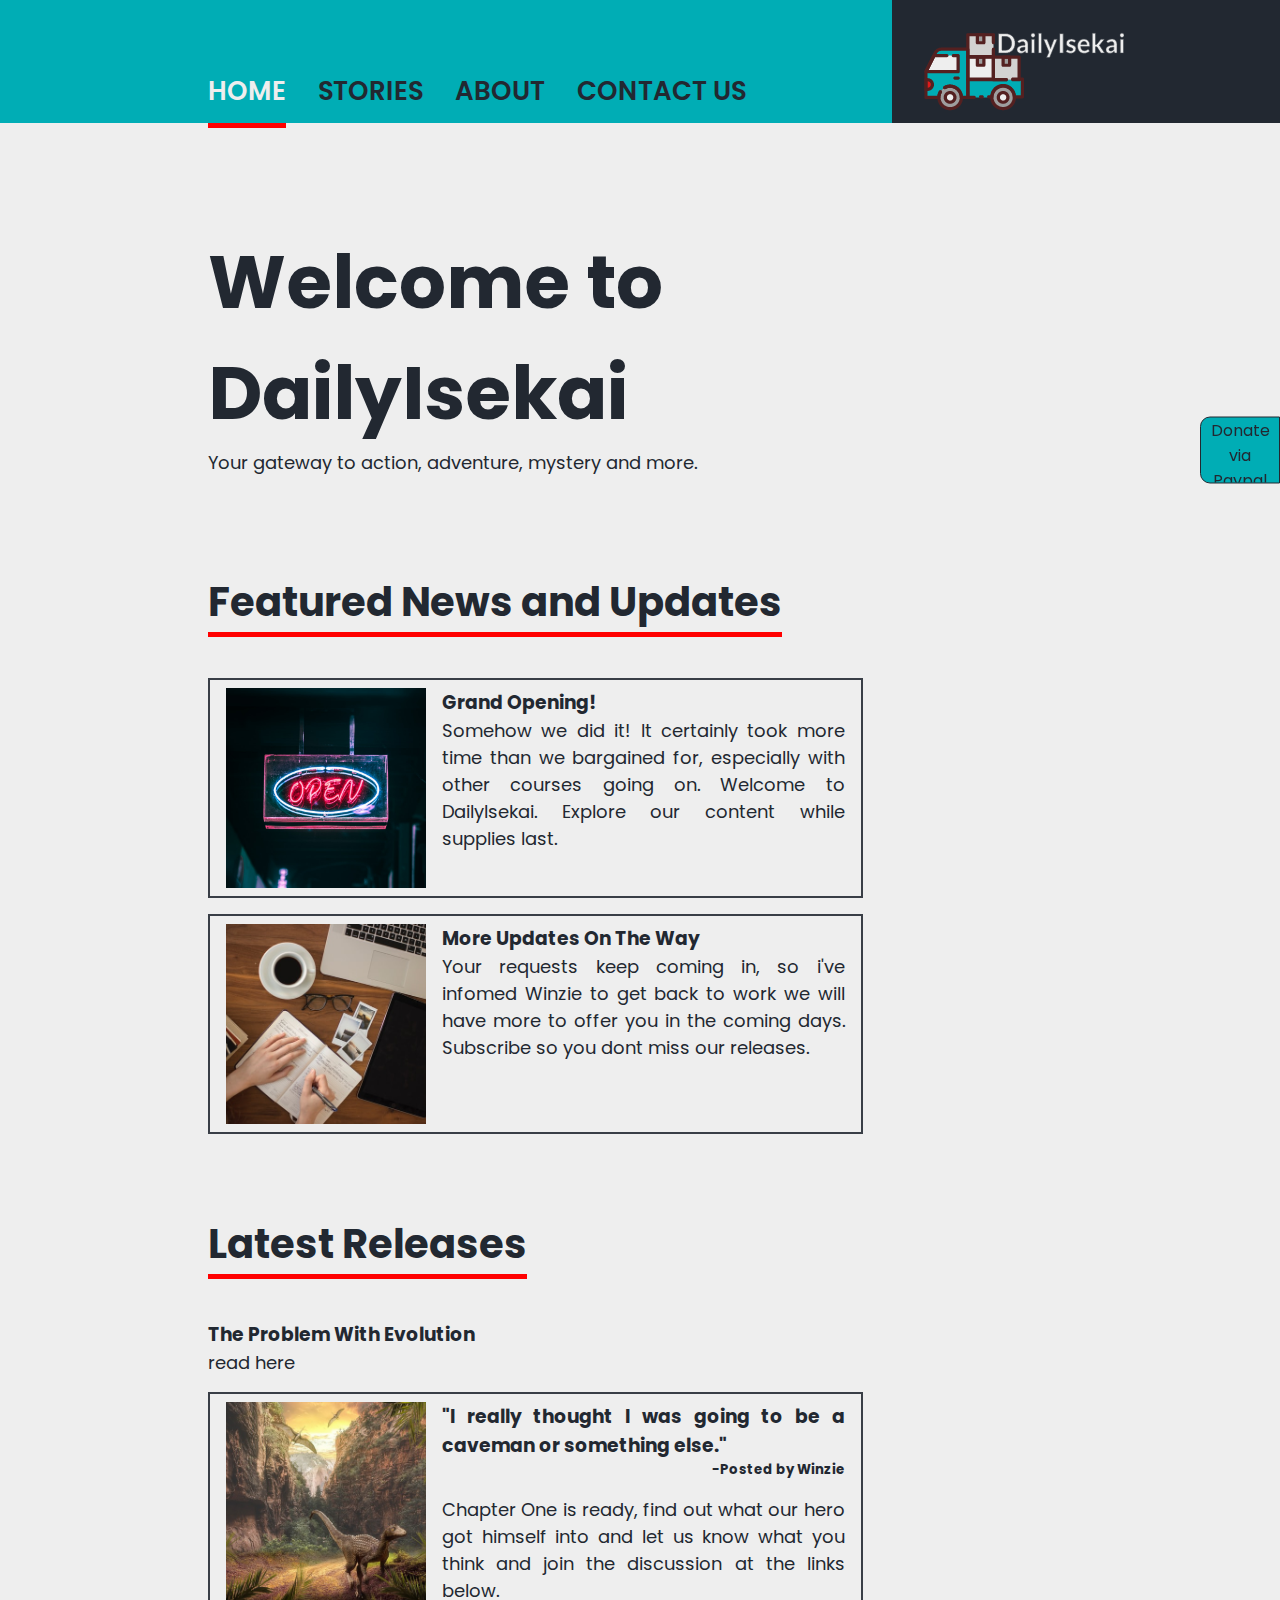
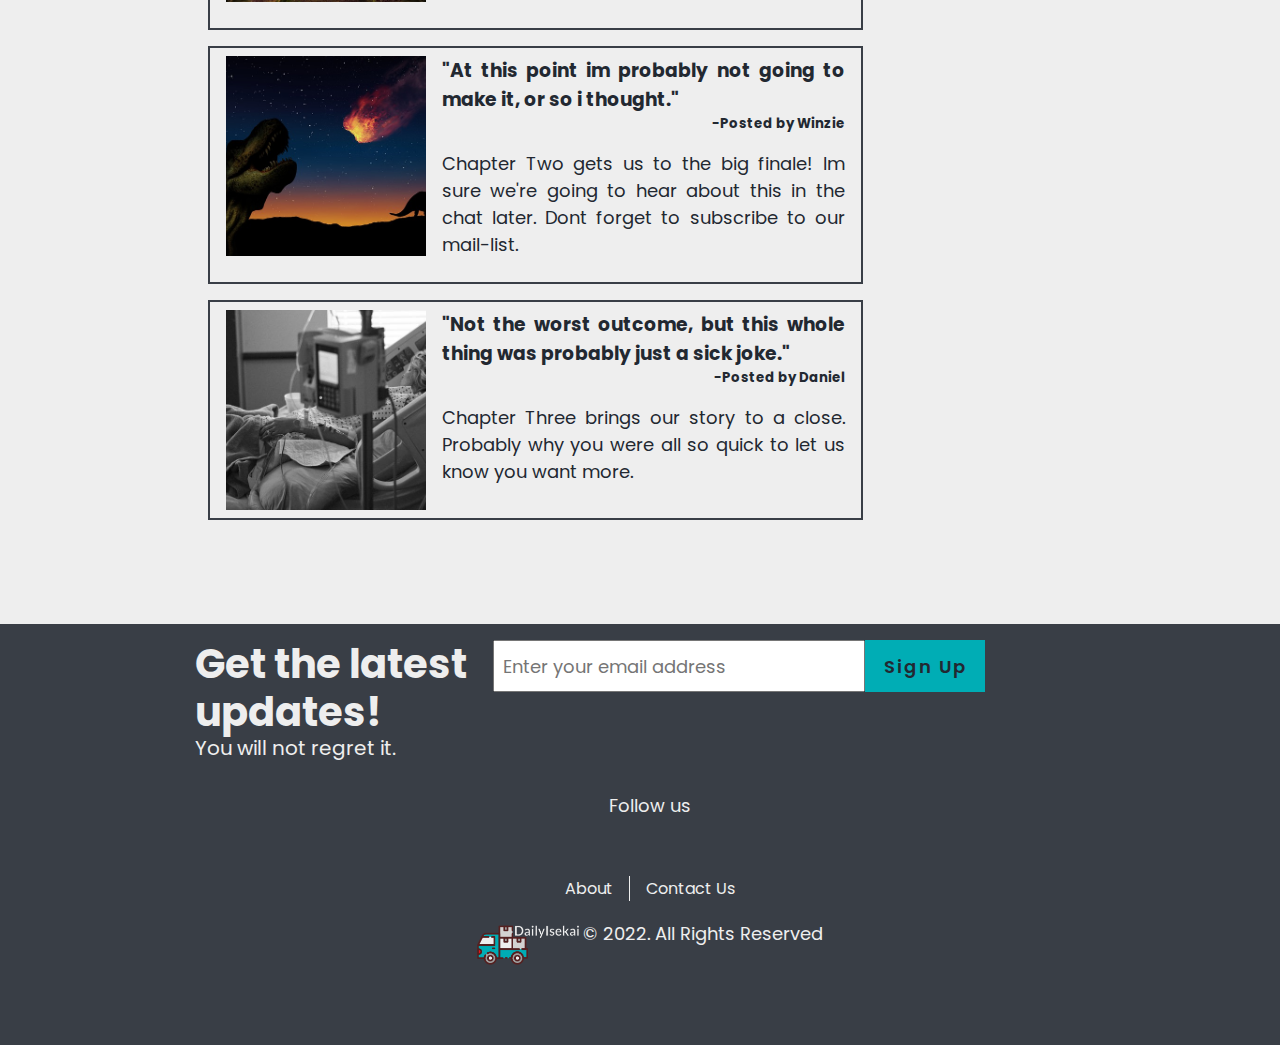
<file: DAILYISEKAI/home.html>
<!DOCTYPE html>
<html lang="en">
<head>
    <meta charset="UTF-8">
    <meta http-equiv="X-UA-Compatible" content="IE=edge">
    <meta name="viewport" content="width=device-width, initial-scale=1.0">
    <link rel="stylesheet" href="main.css">
    <link rel="stylesheet" href="https://cdnjs.cloudflare.com/ajax/libs/font-awesome/6.1.1/css/all.min.css" integrity="sha512-KfkfwYDsLkIlwQp6LFnl8zNdLGxu9YAA1QvwINks4PhcElQSvqcyVLLD9aMhXd13uQjoXtEKNosOWaZqXgel0g==" crossorigin="anonymous" referrerpolicy="no-referrer" />
    <link rel="preconnect" href="https://fonts.googleapis.com">
    <link rel="preconnect" href="https://fonts.gstatic.com" crossorigin>
    <link href="https://fonts.googleapis.com/css2?family=Poppins:wght@200;300;400;500;600;700;800&display=swap" rel="stylesheet">
    <title>DailyIsekai > Home</title>
</head>
<body>
    <div class="dropdown">
        <nav>
            <ul>
                <li><a href="home.html" class="active">Home</a></li>
                <li><a href="#">Stories</a>
                    <ul>
                        <li><a href="ostrich.html">Evolution</a></li>
                        <li><a href="error.html">Race Day</a></li>
                    </ul>
                </li>
                <li><a href="about.html">About</a></li>
                <li><a href="contact.html">Contact Us</a></li>
            </ul>
        </nav>
        <a href="home.html" class="logo">
            <img src="img/logo1.png" alt="">
        </a>
    </div>
    <div class="do-button">
    <button class="donate"><i class="fa-brands fa-cc-paypal fa-4x"></i>Donate via Paypal</button>
    </div>
    <div class="home-features">
        <h1>Welcome to DailyIsekai</h1>
        <p>Your gateway to action, adventure, mystery and more.</p>
        <div class="news-section">
            <h2 class="line">Featured News and Updates</h2><br>
            <div class="news-item">
                <img src="img/item1.jpg" alt="item1">
                <span>
                    <h3>Grand Opening!</h3>
                <p>Somehow we did it! It certainly took more time than we bargained for, especially with other courses going on. Welcome to DailyIsekai.
                    Explore our content while supplies last.
                </p></span>
                
            </div>
            <div class="news-item">
                <img src="img/item2.jpg" alt="item2">
                <span>
                   <h3>More Updates On The Way</h3>
                <p>Your requests keep coming in, so i've infomed Winzie to get back to work 
                    we will have more to offer you in the coming days. Subscribe so you dont 
                    miss our releases.
                </p> 
                </span>
                
            </div>
        </div>
        <h2 class="line">Latest Releases</h2><br>    
            <div class="updates-section">
                <h3>The Problem With Evolution</h3>
                <a href="ostrich.html"><p>read here <i class="fa-solid fa-arrow-right-to-bracket"></i></p></a>
                <div class="updates">
                <div class="update-item">
                    <img src="img/item3.jpg" alt="item3">
                    <span>
                    <h3>"I really thought I was going to be a caveman or something else."</h3>
                    <h5>-Posted by Winzie</h5>
                    <p>Chapter One is ready, find out what our hero got himself into 
                        and let us know what you think and join the discussion at the 
                        links below.</p>
                    </span>    
                </div>
                <div class="update-item">
                    <img src="img/item4.jpg" alt="item4">
                    <span>
                    <h3>"At this point im probably not going to make it, or so i thought."</h3>
                    <h5>-Posted by Winzie</h5>
                    <p>Chapter Two gets us to the big finale! Im sure we're going to hear about 
                        this in the chat later. Dont forget to subscribe to our mail-list.</p>
                    </span>    
                </div>
                <div class="update-item">
                    <img src="img/item5.jpg" alt="item5">
                    <span>
                    <h3>"Not the worst outcome, but this whole thing was probably just a sick joke."</h3>
                    <h5>-Posted by Daniel</h5>
                    <p>Chapter Three brings our story to a close. Probably why you were all so quick to let us know you want more.</p>
                    </span>
                </div>
            </div>
            </div>
    </div>
    <div class="footer-section">
        <div class="email-sub">
        <div class="email-note">
        <h2>Get the latest updates!</h2>
        <p>You will not regret it.</p>
        </div>
        <div class="email-signup">
        <input type="text" placeholder="Enter your email address">
        <button>Sign Up</button>
        </div>
        </div>
        <div class="social-section">
            <p>Follow us</p>
            <ul>
                <li><a href="discord"><i class="fa-brands fa-discord fa-2x"></i></a></li>
                <li><a href="discord"><i class="fa-brands fa-instagram fa-2x"></i></a></li>
                <li><a href="discord"><i class="fa-brands fa-facebook fa-2x"></i></a></li>
                <li><a href="discord"><i class="fa-brands fa-twitter fa-2x"></i></a></li>
            </ul>
            <ul class="footblock">
                <li><a href="about.html">About</a></li>
                <li><a href="contact.html">Contact Us</a></li>
            </ul>
        </div>
        <div class="copyrite-tag">
            <img src="img/logo2.png" alt="logo">
        <p>&copy 2022. All Rights Reserved</p>
        </div>
    </div>
</body>
</html>
</file>
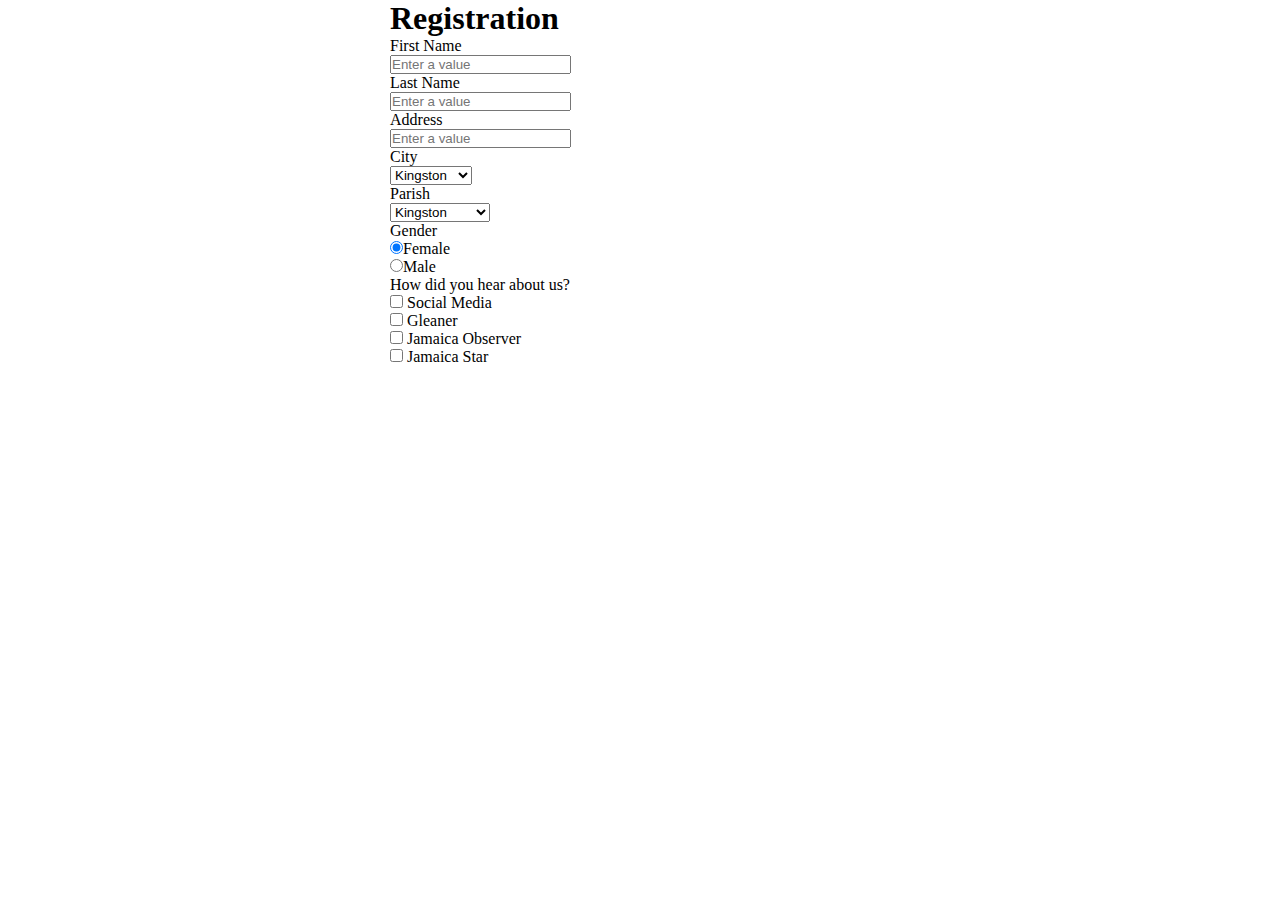
<file: FORM/class.html>
<!DOCTYPE html>
<html lang="en">
<head>
    <meta charset="UTF-8">
    <meta http-equiv="X-UA-Compatible" content="IE=edge">
    <meta name="viewport" content="width=device-width, initial-scale=1.0">
    <link rel="stylesheet" href="registration.css">
    <title>Registration</title>
</head>
<body>
<div class="container">
<div class="title">
    <h1>Registration</h1>
</div>

<div class="info">
    <label for="">First Name</label>
    <br>
    <input type="text" placeholder="Enter a value">
    <br>
    <label for="">Last Name</label>
    <br>
    <input type="text" placeholder="Enter a value">
    <br>
    <label for="">Address</label>
    <br>
    <input type="text" placeholder="Enter a value">
    <br>
</div>

<div class="location">
    <label for="">City</label>
    <br>
    <select>
        <option value="Kingston">Kingston</option>
        <option value="Portmore">Portmore</option>
        <option value="Montego Bay">St. James</option>
    </select>
    <br>
    <label for="">Parish</label>
    <br>
    <select>
        <option value="Kingston">Kingston</option>
        <option value="St. Andrew">St. Andrew</option>
        <option value="St. Catherine">St. Catherine</option>
        <option value="St. James">St. James</option>
    </select>
    <br>
</div>  

<div class="genders">
    <label for="">Gender</label>
    <br>
    <div class="gender">
    <input type="radio" name="gender" value="Female" checked><label for="">Female</label>
    <br>
    <input type="radio" name="gender" value="Male"><label for="">Male</label>
    <br>
    </div>
</div>

<div class="sources">
    <p>How did you hear about us?</p>
    <div class="source">
    <input type="checkbox">
    <label for="">Social Media</label>
    <br>
    <input type="checkbox">
    <label for="">Gleaner</label>
    <br>
    <input type="checkbox">
    <label for="">Jamaica Observer</label>
    <br>
    <input type="checkbox">
    <label for="">Jamaica Star</label>
    <br>
    </div>
</div>
</div>
</body>
</html>
</file>
<file: REPLICATION/main.css>
*{
    margin: 0;
    padding: 0;
    box-sizing: border-box;
    font-family: 'Fira Sans', sans-serif;
    font-weight: 300;
}

.container{
    width: 1920px;
    height: 100vh;
    margin: 0 auto;
}

a{
    font-size: 16px;
    font-weight: 600;
}

h1 h2 h3 h4 h5 h6{
    font-weight: 700;
}
.container p{
    font-size: 18px;
    font-family: 'Lato', sans-serif;
}

/* NAVBAR */
.logo{
    width: 48px;
    height: 56px;
    display: inline-block;
    vertical-align: middle;
}

.top-nav{
    margin: auto;
    display: flex;
    align-items: center;
    justify-content: space-between;
}   

.top-nav nav{
    padding-right: 16px;
}

.top-nav nav ul li{
    display: inline;
}

.top-nav nav ul li a{
    padding: 8px 16px;
    text-decoration: none;
}

.off{
    color: #e45826;
}

.top-nav nav ul li a:hover{
    background: #e45826;
    color: #fff;
}

.active{
    color: #fff;
    background: #e45826;
}


/* HEADING */

.heading-section{
    width: 100%;
    height: 360px;
    display: grid;
    grid-template-columns: 2fr 1fr;
    background-color: #4a3933;
    color: #f0a500;
}

.heading-section img{
    width: 100%;
    height: 100%;
    object-fit: cover;
    overflow: hidden;
}

.heading-section p{
    color: #fff;
}

.heading-section a{
    margin-top: 18px;
}

.headtext{
    padding: 40px 0px 0px 40px;
    line-height: 1.5;
}

.btn{
    display: inline-block;
    text-decoration: none;
    background-color: #e45826;
    color: #fff;
    padding: 12px 16px;
}

/* PRODUCTS */

.products-section{
    width: 100%;
    height: 800px;
}

.offer{
    color: #444444;
    padding: 60px 0px 0px 40px;
}

.offer h1{
    margin-bottom: 40px;
}

.bestseller{
    width: 100%;
    padding: 40px 40px;
    display: grid;
    grid-template-columns: 3fr 8fr;
}

.picture img{
    margin-left: 100px;
    display: flex;
    justify-content: center;
    width: 66%;
    height: 85%;
}

.sellers{
    width: 100%;
    display: grid;
    grid-template-columns: repeat(3, 1fr);
    padding-left: 80px;
}

.bold{
    font-weight: 700;
}

.best{
        color: #444444;
        width: 90%;
        height: 98%;
        display: inline-block;
        border-radius: 3px;
        padding: 60px 8px;
        box-sizing: border-box;
        background-color: #f8f5f1;
        text-align: center;
}

.best p{
    line-height: 1.4;
}

.best h1{
    padding: 16px 0px;
    font-size: 52px;
    font-weight: 800;
}

.btn2{
    width: 98%;
    display: inline-block;
    text-decoration: none;
    background-color: #e45826;
    color: #fff;
    padding: 16px 0px;
    font-size: 22px;
}

.most{
    color: #444444;
    width: 90%;
    height: 98%;
    display: inline-block;
    border-radius: 3px;
    box-sizing: border-box;
    background-color: #f8f5f1;
    text-align: center;
    border-left: 8px solid #e45826;
    border-bottom: 8px solid #e45826;
    border-right: 8px solid #e45826;
}

.best2{
    padding: 18px 8px;
}

.btn3{
    width: 100%;
    display: inline-block;
    text-decoration: none;
    background-color: #e45826;
    color: #fff;
    padding: 8px 0px;
    font-size: 22px;
}

.most p{
    line-height: 1.4;
}

.most h1{
    padding: 16px 0px;
    font-size: 52px;
    font-weight: 800;
}

/* BENEFITS */

.benefits-section{
    color: #444444;
    width: 100%;
    height: 540px;
    background-color: #e6d5b8;
    padding: 50px 0px 0px 40px;
}

.benefits{
    padding: 40px 40px 0px 20px;
    display: grid;
    grid-template-columns: repeat(3, 1fr);
    column-gap: 40px;
    row-gap: 40px;
}

.testimonial-section{
    color: #444444;
    width: 100%;
    height: 720px;
    padding-top: 50px;
    padding-left: 40px;
}

.testimonial-section p{
    margin-top: 30px;
}

.testimonials{
    padding: 50px 60px 0px 20px;
    display: grid;
    grid-template-columns: repeat(3, 1fr);
    text-align: center;
    justify-content: center;
    line-height: 1.4;
}

.test{
    margin: auto;
    color: #444444;
    width: 94%;
    height: 100%;
    display: inline-block;
    border-radius: 3px;
    padding: 30px 20px;
    box-sizing: border-box;
    background-color: #f8f5f1;
    justify-content: center;
    align-items: center;
}

.test:hover{
    color: #fff;
    background: #e45826;
}

.test p{
    margin-top: 16px;
}

.test h2{
    margin-top: 16px;
}

.test img{
    margin-left: auto;
    margin-right: auto;
    width: 140px;
    height: 140px;
    display: flex;
    object-fit: cover;
    border-radius: 50%;
}

/* PURCHASE BAR */

.purchasebar{
    color: #fff;
    display: flex;
    justify-content: space-between;
    padding: 20px 30px;
    width: 100%;
    height: 100px;
    background-color: #4a3933;
}

.btn4{
    width: 420px;
    display: flex;
    justify-content: center;
    align-items: center;
    text-decoration: none;
    background-color: #e45826;
    color: #fff;
    padding: 8px 0px;
    font-size: 18px;
}

.footer-section{
    background: #f8f5f1;
    padding: 4% 15%;
    padding-bottom: 80px;

}

.footer-section nav{
    padding-right: 15%;
    display: flex;
    margin: 0 auto;
    margin-bottom: 40px;
    justify-content: space-between;
}

.footer-section nav h1{
    margin-bottom: 8px;
}

.footer-section nav ul{
    list-style: none;
    line-height: 1.5;
}

.footer-section a{
    font-size: 16px;
    text-decoration: none;
    color: #e45826;
}

.footer-section a > i{
    color: #4a3933;
}

.footer-section p{
    font-family: 'Fira Sans', sans-serif;   
    text-align: center;
    font-size: 18px;
    color: #e45826;
    font-weight: 400;
}
</file>
<file: WEEKFOUR/main.css>
body{

}

h1{
    font-size: 50px;
    border: 1px solid red;
    margin-top: 0px;
    margin-left: 0px;
    margin-bottom: 0px;
    margin-right: 0px;
}
p{
    font-size: 50px;
    border:  1px solid red;
    margin: 0px 0px 0px 0px; /*this does top right bottom left */
    margin: 0px 0px; /* this does top bottom left right */
    /*margin-top: 0px;
    margin-left: 0px;
    margin-bottom: 0px;
    margin-right: 0px;
    padding-top: 15px;
    padding-left: 15px;
    padding-bottom: 15px;
    padding-right: 15px; these are the basic margin and padding instructions */
}
a{
    font-size: 50px;
    border: 1px solid red;
}
img{
    display: block;
}
</file>
<file: WEEKTWO/main.css>
body{
    background-color: grey;
    font-family: 'Source Serif Pro', serif;
}

/* Center div in CSS */
/* Identify tag to apply rule */
div{
    /* to center a div, we have to change its dimensions */
    width: 700px;
    height: 700px;
    /* Change the margin properties to zero and auto */
    margin: 0 auto;
    border: 1px solid red;
}

h1{
    font-size: 40px;
}
</file>
<file: DAILYISEKAI/main.css>
*{
    margin: 0;
    padding: 0;
    font-family: 'Poppins', sans-serif;
    transition: all 100ms;
}

body{
    width: 100%;
    min-width: 1300px;
    height: 100%;
    margin: 0 auto;
    box-sizing: border-box;
    background: #eeeeee;
}

.dropdown{
    /* padding: 0 16%; */
    display: flex;
    justify-content: flex-start;
    margin: 0 auto;
    background: #00ADB5;
}


.logo{
    padding-right: 16%;
    background: #222831;
}

.logo img{
    margin: 16%;
    margin-bottom: 0;
}   

nav{
    margin-left: 16%;
    margin-right: auto;
    padding: 12px 0;
}

nav ul{
    padding: 0; 
    margin-top: 60px;
    display: flex;
    justify-content: flex-start;
}

nav ul li{
    position: relative;
    list-style: none;
    margin-right: 2rem;
}

nav ul li a{
    color: #222831;
    text-decoration: none;
    font-size: 26px;
    font-weight: 600;
    transition: all 100ms ease-in;
    padding-bottom: 0.9rem;
    text-transform: uppercase;
}

nav ul li a:hover{
    color: #eeeeee;
}

nav ul ul{
    background: #00ADB5;
    margin-top: 0;
    position: absolute;
    display: none;
    top: 2.5em;
    left: -10px;
}

nav ul li:hover > ul{
    display: flex;
    flex-flow: column;
    align-items: flex-start;
}

nav ul ul li{
    padding: 8px 1rem 0.5rem 0;
    max-width: fit-content;
    display: list-item;
    position: relative;
}

nav ul ul li a{
    padding-left: 8px;
    padding-bottom: 0.5rem;
}

.active{
    color: #eeeeee;
    border-bottom: 5px solid red;
}

.do-button{
    position: fixed;
    z-index: 10;
    right: 0;
    top: 50%;
    transform: translateY(-50%);
}
.donate{
    display: block;
    background-color: #00ADB5;
    color: #222831;
    align-items: center;
    width: 80px;
    height: 67px;
    overflow: hidden;
    position: relative;
    border: 1px solid #222831;
    border-radius: 10px 0 0 10px;
    margin: 4px 0;
    cursor: pointer;
    pointer-events: all;
    transition: all 100ms ease-in-out;
    font-size: 16px;
}

.donate:hover{
    height: 80px;
    background-color: gold;
    color: #222831;
    display: flex;
    overflow: visible;
    width: 160px;
    padding: 1em 0;
    padding-left: 4px;
    font-weight: 600;
}

/* HOME */

.line{
    max-width: fit-content;
    border-bottom: 5px solid red;
    margin-bottom: 16px;
}

.home-features{
    margin: 8% 16%;
    color: #222831;
}

.home-features h1{
    font-size: 74px;
}

.home-features h2{
    font-size: 40px;
}

.home-features p{
    font-size: 18px;
    padding-bottom: 16px;
}

.news-section{
    margin: 80px auto;
}

.news-item{
    width: 70%;
    height: fit-content;
    border: 2px solid #393E46;
    display: grid;
    grid-template-columns: 1fr 3fr;
    padding: 8px 16px;
    margin-bottom: 16px;
}

.news-item img{
    width: 200px;
    height: 200px;
    overflow: hidden;
    object-fit: cover;
}

.news-item h3{
    margin-left: 16px;
    text-align: justify;
}

.news-item p{
    text-align: justify;
    margin-left: 16px;
}

.updates-section h2{
    display: inline;
}

.updates-section a{
    text-decoration: none;
    color: #222831;
}

.updates-section a:hover{
    color: #00ADB5;
}

.update-item{
    width: 70%;
    height: fit-content;
    border: 2px solid #393E46;
    display: grid;
    grid-template-columns: 1fr 3fr;
    padding: 8px 16px;
    margin-bottom: 16px;
}

.update-item h3{
    margin-left: 16px;
    text-align: justify;
}

.update-item p{
    margin-left: 16px;
    text-align: justify;
}

.update-item h5{
    text-align: right;
    margin-bottom: 16px;
}

.update-item img{
    width: 200px;
    height: 200px;
    overflow: hidden;
    object-fit: cover;
}


/* ContactUS */

.contact-us{
    margin: 8% 16%;
    color: #222831;
}

.contact-us h1{
    font-size: 74px;
}

.contact-form{
    padding: 4%;
    margin-right: 30%;
    font-size: 18px;
}

.contact-form p{
    margin-left: 23%;
    margin-bottom: 32px;
    font-weight: 600;
    text-align: justify;
}

.input-box{
    width: 100%;
    display: grid;
    grid-template-columns: 1fr 4fr;
    column-gap: 30px;
    margin-bottom: 30px;
}

.input-box label{
    text-align: right;
}

.input-box span{
    display: block;
    font-size: 16px;
    font-weight: 300;
}

.input-box input{
    height: 2em;
    font-size: 18px;
    padding: 8px;
}

.input-box textarea{
    font-size: 18px;
    padding: 8px;
}

.input-checkbox{
    display: grid;
    grid-template-columns: 1fr 4fr;
    column-gap: 30px;
    margin-bottom: 30px;
}

.input-checkbox label{
    text-align: right;
}

.input-checkbox span{
    display: block;
    font-size: 16px;
    font-weight: 300;
}

.submit-button{
    margin-left: 23%;
}

.submit-button button{
    height: 48px;
    width: 240px;
    font-size: 18px;
    background: #00ADB5;
    border: none;
    cursor: pointer;
    font-weight: 600;
    letter-spacing: 2px;
    transition: all 100ms;
}

.submit-button button:hover{
    background-color: #222831;
    color: #eeeeee;
}

/* Ostrich -Evolution */

.story-ostrich-section{
    margin: 8% 16%;
    color: #222831;
}

.story-ostrich-section h1{
    font-size: 74px;
}

.story-ostrich-section h3{
    font-size: 18px;
}

.story-ostrich-section p{
    font-size: 18px;
    margin-bottom: 16px;
    text-align: justify;
}

.story-ostrich-section img{
    display: block;
    margin: 16px auto;
    align-items: center;
    width: 480px;
}

.chapter label{
    max-width: fit-content;
    display: block;
    position: relative;
    font-size: 32px;
}

.chapter input:checked + label{
    border-bottom: 5px solid red;
}

.chapter label:hover{
    color: #00ADB5;
}

.chapter input{
    display: none;
}

.chapter input:checked + label + .content{
    max-height: 100vh;
    visibility: visible;
    opacity: 1;
    padding: 16px 0;
}

.chapter input:checked + label + .content *{
    opacity: 1;
}


.content{
    max-height: 0;
    visibility: hidden;
    overflow: hidden;
    padding: 0;
}

.content *{
    opacity: 0;
}


/* About-Winzie */

.about-section{
    margin: 8% 16%;
    color: #222831;
}

.about-section h1{
    font-size: 74px;
}

.about-section h2{
    font-size: 40px;
    margin-bottom: 16px;
}

.about-section p{
    font-size: 18px;
    margin-bottom: 16px;
    text-align: justify;
}

.our-stories{
    padding-top: 4%;
}

.our-author{
    display: grid;
    grid-template-columns: 2fr 1fr;
    column-gap: 4%;
}
.our-author h3{
    font-size: 18px;
}

.author-img img{
    width: 400px;
    margin-top: 4%;
}


/* FOOTER */
.footer-section{
    background: #393E46;
    padding-bottom: 80px;
}

.email-sub{
    padding: 16px 15%;
    display: grid;
    grid-template-columns: 1fr 1fr;
}

.email-note{
    line-height: 1.2;
    color: #eeeeee;
}

.email-sub h2{
    font-size: 40px;
}

.email-sub p{
    font-size: 20px;
}

.email-signup{
    display: flex;
    justify-content: flex-end;
    padding-right: 120px;
}

.email-signup input{
    height: 48px;
    width: 360px;
    font-size: 18px;
    padding-left: 8px;
}

.email-signup button{
    height: 52px;
    width: 120px;
    font-size: 18px;
    font-weight: 600;
    letter-spacing: 2px;
    background: #00ADB5;
    color: #222831;
    border: none;
}

.email-signup button:hover{
    background: #222831;
    color: #eeeeee;
}

.social-section{
    margin: 16px auto;
}

.social-section p{
    display: flex;
    justify-content: center;
    align-items: center;
    font-size: 18px;
    color: #eeeeee;
    margin-bottom: 8px;
}

.social-section ul{
    display: flex;
    justify-content: center;
    margin: 16px auto;
}

.social-section ul li{
    list-style: none;
}

.social-section ul li a{
    margin: 16px;
    color: #eeeeee;
    text-decoration: none;
}

.social-section ul li a:hover{
    color: #00ADB5;
}

.footblock li{
    border-right: 1px solid #eeeeee;
}

.footblock li:last-child{
    border: none;
}

.copyrite-tag{
    display: flex;
    justify-content: center;
    align-items: center;
    font-size: 18px;
    color: #eeeeee;
}

.copyrite-tag p{
    padding-bottom: 16px;
}

.copyrite-tag img{
    margin-top: 8px;
    margin-right: 4px;
    height: 40px;
}

/* ERROR */

.error-page{
    width: 720px;
    margin: 5% auto 0 auto;
    color: #222831;
}

.error-page h1{
    font-size: 74px;
}

.error-page h2{
    font-size: 40px;
}

.error-page p{
    background: #eeeeee;
    font-size: 18px;
    text-align: justify;
    padding: 16px 0;
}

.error-button{
    display: flex;
    justify-content: space-between;
}

.error-page button{
    height: 48px;
    width: 240px;
    font-size: 18px;
    background: #00ADB5;
    border: none;
    cursor: pointer;
    font-weight: 600;
    letter-spacing: 2px;
    transition: all 100ms;
}

.error-page a{
    text-decoration: none;
    font-size: 18px;
    letter-spacing: 1;
    color: #222831;
}

.error-page button:hover{
    background-color: #222831;
    color: #eeeeee;
}

.error-page a:hover{
    color: #eeeeee;
}
</file>
<file: FORM/registration.css>
*{
    margin: 0;
    padding: 0;
    box-sizing: border-box;
}

.container{
    width: 500px;
    margin: 0 auto;
}
</file>
